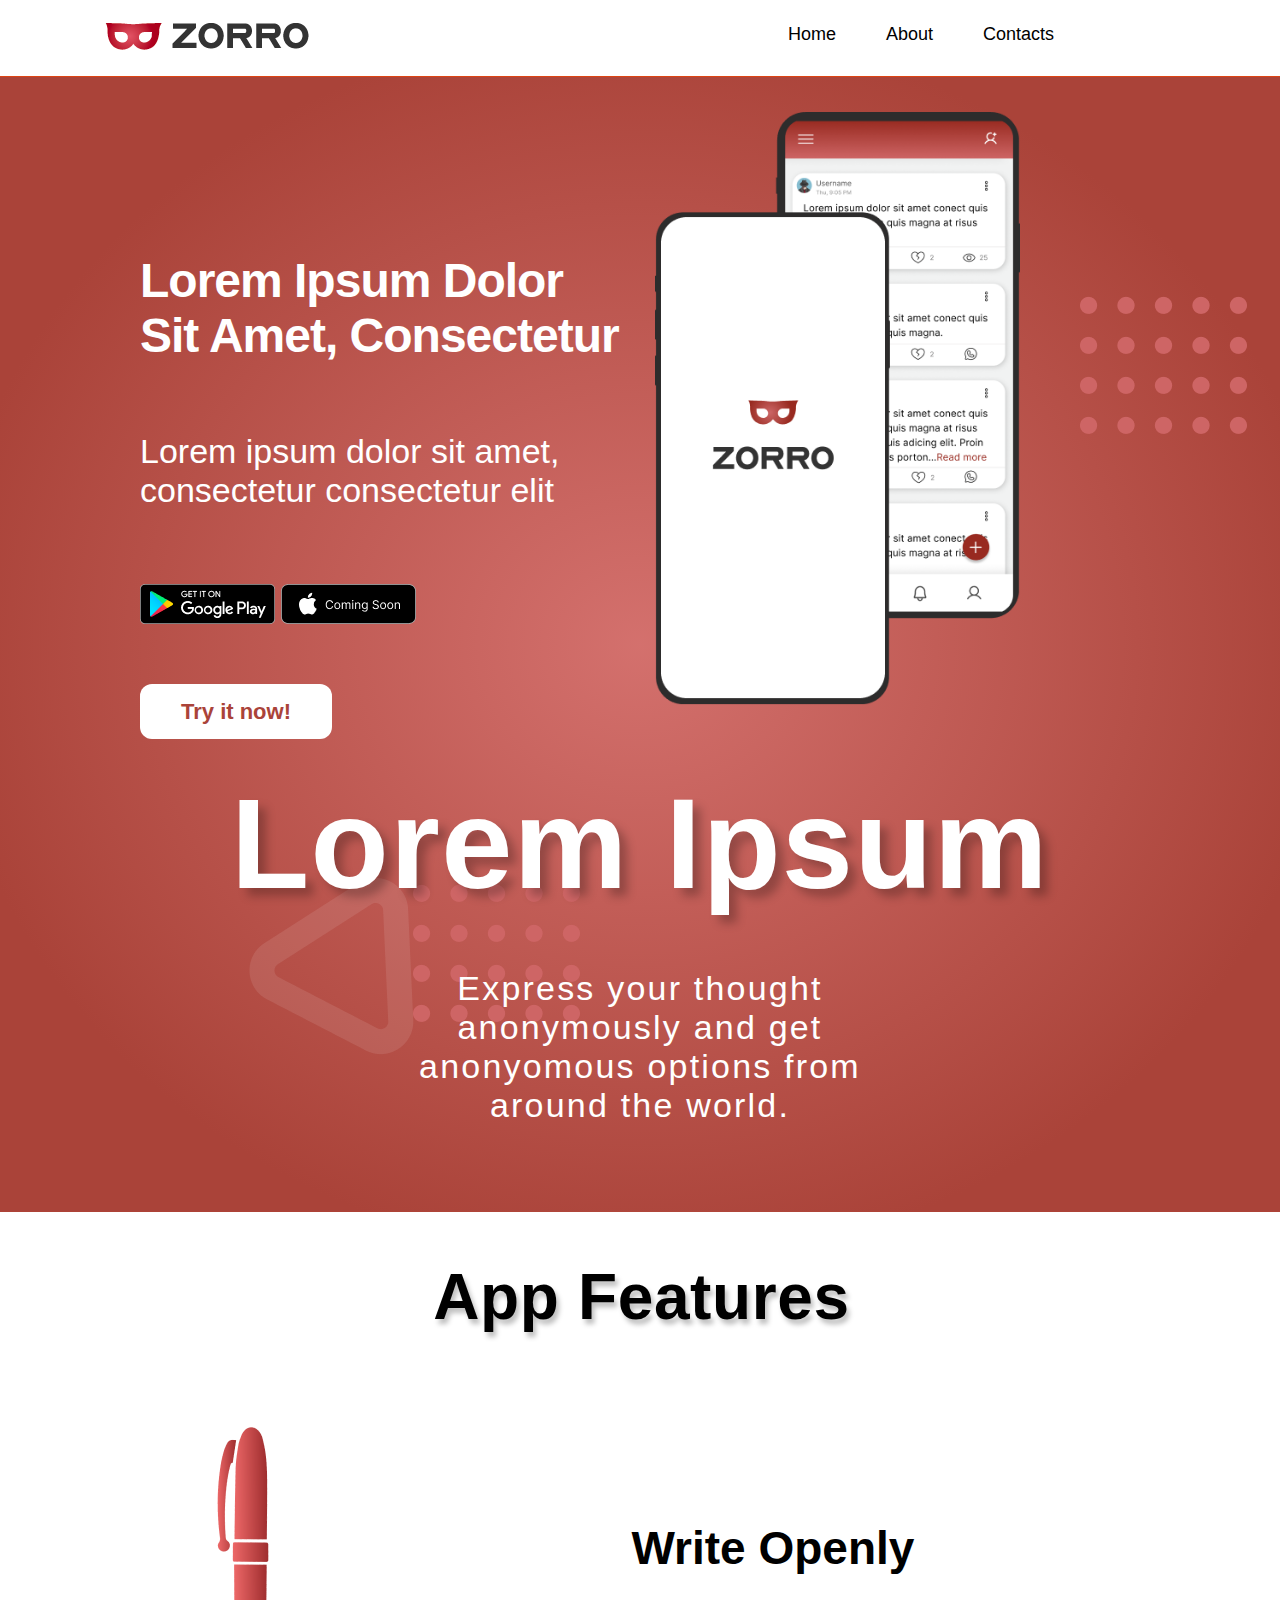
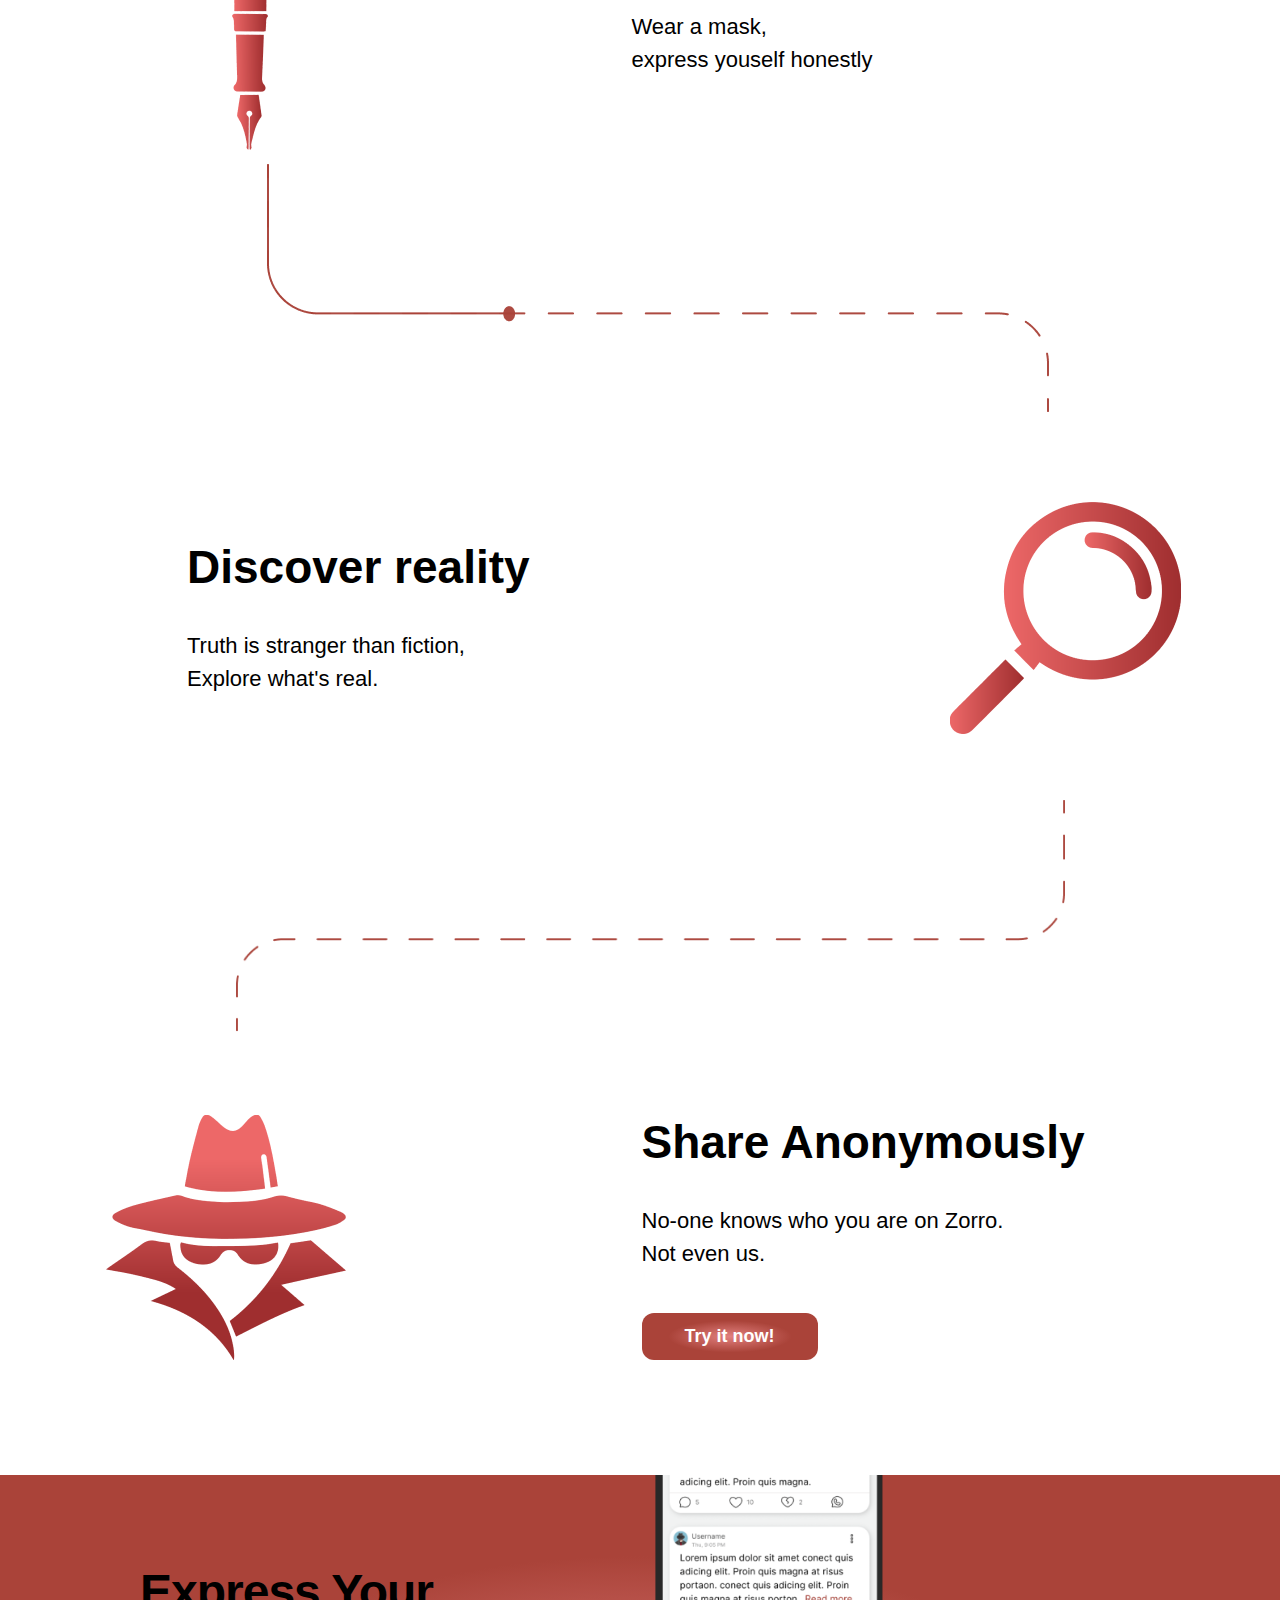
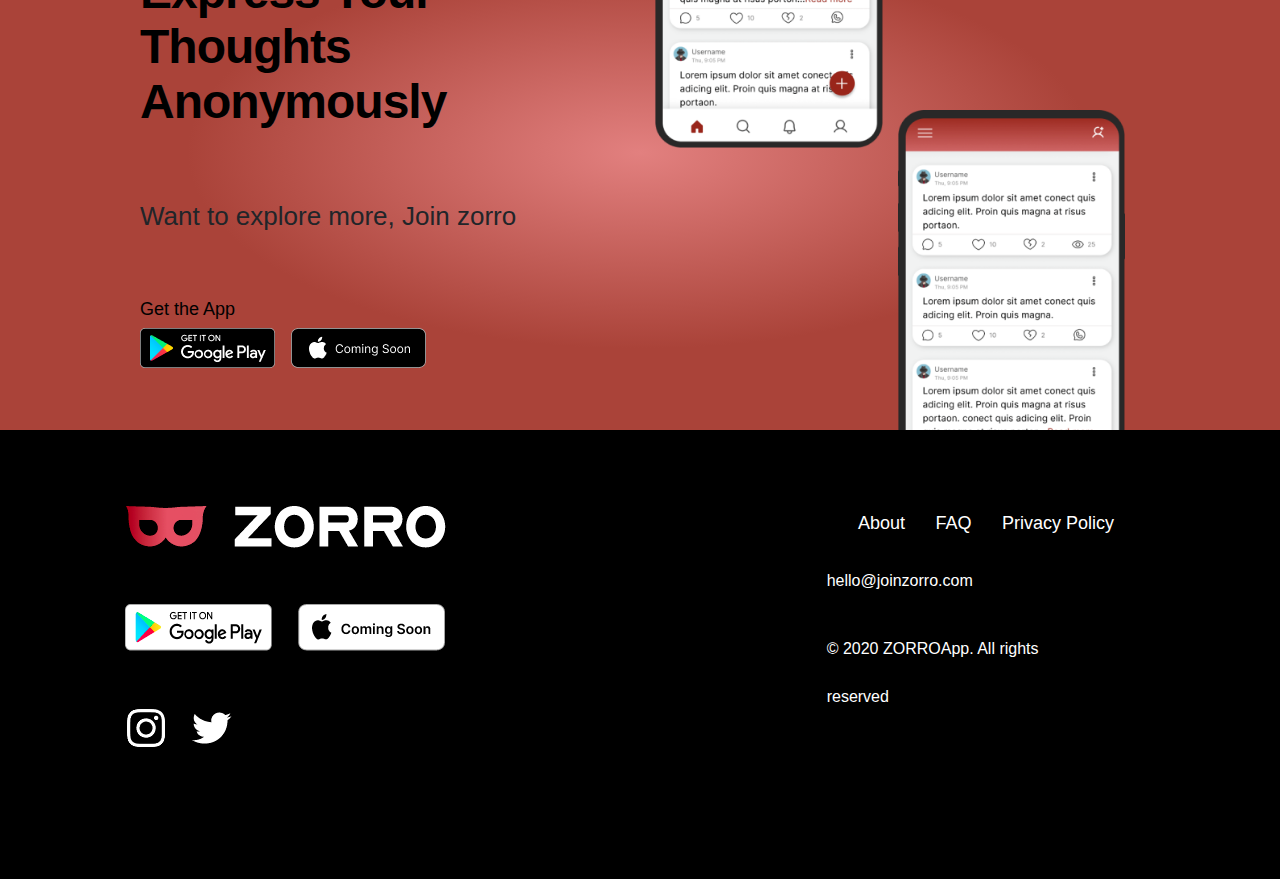
<file: index.html>
<!DOCTYPE html>
<html lang="en">

<head>

    <title>Zorro</title>

    <meta charset="UTF-8">
    <meta http-equiv="X-UA-Compatible" content="IE=Edge">
    <meta name="description" content="">
    <meta name="keywords" content="">
    <meta name="author" content="">
    <meta name="viewport" content="width=device-width, initial-scale=1, maximum-scale=1">

    <link rel="stylesheet" href="css/bootstrap.min.css">
    <!-- MAIN CSS -->
    <link rel="stylesheet" href="css/common-style.css">
</head>

<body>
    <!-- Main Container-->
    <div class="container-fluid container-custom l-page">

        <!-- MENU BAR -->
        <nav class="navbar navbar-expand-lg main-menu" id="headerMenu">
            <div class="logo-menu-container">

                <a class="navbar-brand big-logo" href="index.html"><img src="images/logo.png" alt="zorro logo" /></a>
                <div class="sl-container">
                    <a class="navbar-brand small-logo" href="index.html"><img src="images/social-media/Vector.png" alt="Small logo" /></a>
                </div>

                <button class="navbar-toggler" type="button" data-toggle="collapse" data-target="#navbarNav"
                    aria-controls="navbarNav" aria-expanded="false" aria-label="Toggle navigation">
                    <span class="navbar-toggler-icon"></span>
                </button>
                <div class="collapse navbar-collapse fordesktop" id="navbarNav">
                    <ul class="navbar-nav">
                        <li class="nav-item">
                            <a href="index.html" class="nav-link smoothScroll">Home</a>
                        </li>
                        <li class="nav-item">
                            <a href="about.html" target="_blank" class="nav-link smoothScroll">About</a>
                        </li>
                        <li class="nav-item">
                            <a href="#contact" target="_blank" class="nav-link smoothScroll">Contacts</a>
                        </li>
                    </ul>
                </div>

            </div>
        </nav>


        <!-- banner section -->
        <section class="zorro d-flex flex-column justify-content-center align-items-center banner-section zorro-mobile-view">
            <div class="makingspaces"></div>
            <div class="container inner-container">
                <div class="row">

                    <div class="ml-auto col-lg-6 col-md-12 background-polygon">
                        <h1 class="mb-4 pb-2">Lorem ipsum dolor sit amet, consectetur</h1>
                        <h4 class="mb-4 pb-2">Lorem ipsum dolor sit amet, consectetur consectetur elit</h2>
                            <ul class="social-icon ml-lg-3">
                                <li><a href="#"><img src="images/social-media/google-play-logo.png"
                                            alt="Google Play icon" /></a></li>
                                <li><a href="#"><img src="images/social-media/coming-soon.png" alt="Coming soon" /></a>
                                </li>
                            </ul>
                            <a href="#" class="btn btn-default" role="button">Try it now!</a>
                    </div>
                    <div class="ml-auto col-lg-6 col-md-12 background-dots">
                        <img src="images/banner/overlap-mobiles.png" class="overlap-mob" alt="Mobile" />
                    </div>
                    <div class="ml-auto col-lg-12 col-md-12">
                        <div class="dots-img"></div>
                        <h1 class="main-header">Lorem ipsum</h1>
                        <h4 class="main-header-subtitle">Express your thought anonymously and get anonyomous options
                            from around the world.</h4>
                    </div>

                </div>
            </div>
        </section>

        <!-- features section -->
        <section class="app-features-container">
            <div class="container inner-container">
                <div class="row">
                    <h1 class="col-lg-12 col-md-12">App Features</h1>
                    <div class="ml-auto col-lg-6 col-md-6 feature-img f-img-1">
                        <img src="images/features/feature1.png" class="img-responsive" alt="Feature img" />
                    </div>
                    <div class="ml-auto col-lg-6 col-md-6 feature fr-1">
                        <h4>Write Openly</h4>
                        <p>Wear a mask,<br>express youself honestly
                        </p>
                    </div>
                    <div class="col-lg-12 col-md-12 feature-arrow">
                        <img src="images/features/arrow1.png" alt="arrow img" />
                    </div>
                </div>
                <div class="row">
                    <div class="ml-auto col-lg-6 col-md-6 feature fr-2">
                        <h4>Discover reality</h4>
                        <p>Truth is stranger than fiction,<Br>Explore what's real.
                        </p>
                    </div>
                    <div class="ml-auto col-lg-6 col-md-6 mid-feature-img">
                        <img src="images/features/feature2.png" alt="Feature img" />
                    </div>
                    <div class="col-lg-12 col-md-12 feature-arrow-1">
                        <img src="images/features/arrow2.png" alt="arrow img" />
                    </div>
                </div>
                <div class="row">
                    <div class="ml-auto col-lg-6 col-md-6 feature-img f-img-2">
                        <img src="images/features/feature3.png" alt="Feature img" />
                    </div>
                    <div class="ml-auto col-lg-6 col-md-6 feature fr-3">
                        <h4>Share Anonymously</h4>
                        <p>No-one knows who you are on Zorro.<Br> Not even us. 
                        </p>
                        <a href="#" class="btn btn-default" role="button">Try it now!</a>
                </button>
                    </div>
                </div>
            </div>
        </section>

        <!-- Express your thoughts -->
        <section class="express-thoughts-container">
            <div class="container inner-container">
                <div class="row">
                    <div class="ml-auto col-lg-6 exp-th-con">
                        <h1 class="mb-4 pb-2">Express your thoughts Anonymously</h1>
                        <h5>Want to explore more, Join zorro</h5>
                        <p>Get the App</p>
                        <ul class="social-icon ml-lg-3">
                            <li><a href="#"><img src="images/social-media/google-play-logo.png"
                                        alt="Google Play icon" /></a></li>
                            <li><a href="#"><img src="images/social-media/coming-soon.png" alt="Coming soon" /></a>
                            </li>
                        </ul>
                    </div>
                    <div class="ml-auto col-lg-3 mob-1">
                        <img src="images/footer/footer-mob-1.png" alt="Mobile" />
                    </div>
                    <div class="ml-auto col-lg-3 mob-2">
                        <img src="images/footer/footer-mob-2.png" alt="Mobile" />
                    </div>
                </div>
            </div>
        </section>

        <!-- Footer -->
        <section class="footer-container home-footer">
            <div class="container inner-container">
                <div class="row">
                    <div class="ml-auto col-lg-8 footer-social">
                        <div class="social-row">
                            <img src="images/social-media/eyes-white.png" alt="Vector Play" />
                            <img src="images/social-media/zorro-white.png" alt="Logo"/>
                        </div>
                        <div class="social-row">
                            <a href="#"><img src="images/social-media/google-pay-white.png" alt="Google Play icon" /></a>
                            <a href="#"><img src="images/social-media/coming-soone-white.png" alt="Coming soon" /></a>
                        </div>
                        <div class="social-row">
                            <img src="images/social-media/instagram-white.png" alt="Instagram" />
                            <img src="images/social-media/twitter-white.png" alt="Twitter"/>
                        </div>
                    </div>
                    <div class="ml-auto col-lg-4 footer-menu">
                        <ul class="navbar-nav">
                            <li class="nav-item">
                                <a href="about.html" target="_blank" class="nav-link smoothScroll">About</a>
                            </li>
                            <li class="nav-item">
                                <a href="faq.html" target="_blank" class="nav-link smoothScroll">FAQ</a>
                            </li>
                            <li class="nav-item">
                                <a href="privacy-policy.html" target="_blank" class="nav-link smoothScroll">Privacy Policy</a>
                            </li>
                        </ul>
                        <ul class="fs-1">
                            <li>hello@joinzorro.com</li>
                            <li><span>&copy;</span> 2020 ZORROApp. All rights reserved</li>
                        </ul>
                    </div>                    
                </div>
            </div>
        </section>
    </div>
    <!-- SCRIPTS -->
    <script src="js/jquery.min.js"></script>
    <script src="js/bootstrap.min.js"></script>
    <script src="js/custom.js"></script>
    <script>
        window.onscroll = function () { myFunction() };

        var header = document.getElementById("headerMenu");
        var sticky = header.offsetTop;

        function myFunction() {
            if (window.pageYOffset > sticky) {
                header.classList.add("fixed-top");
            } else {
                header.classList.remove("fixed-top");
            }
        }
    </script>
</body>

</html>
</file>
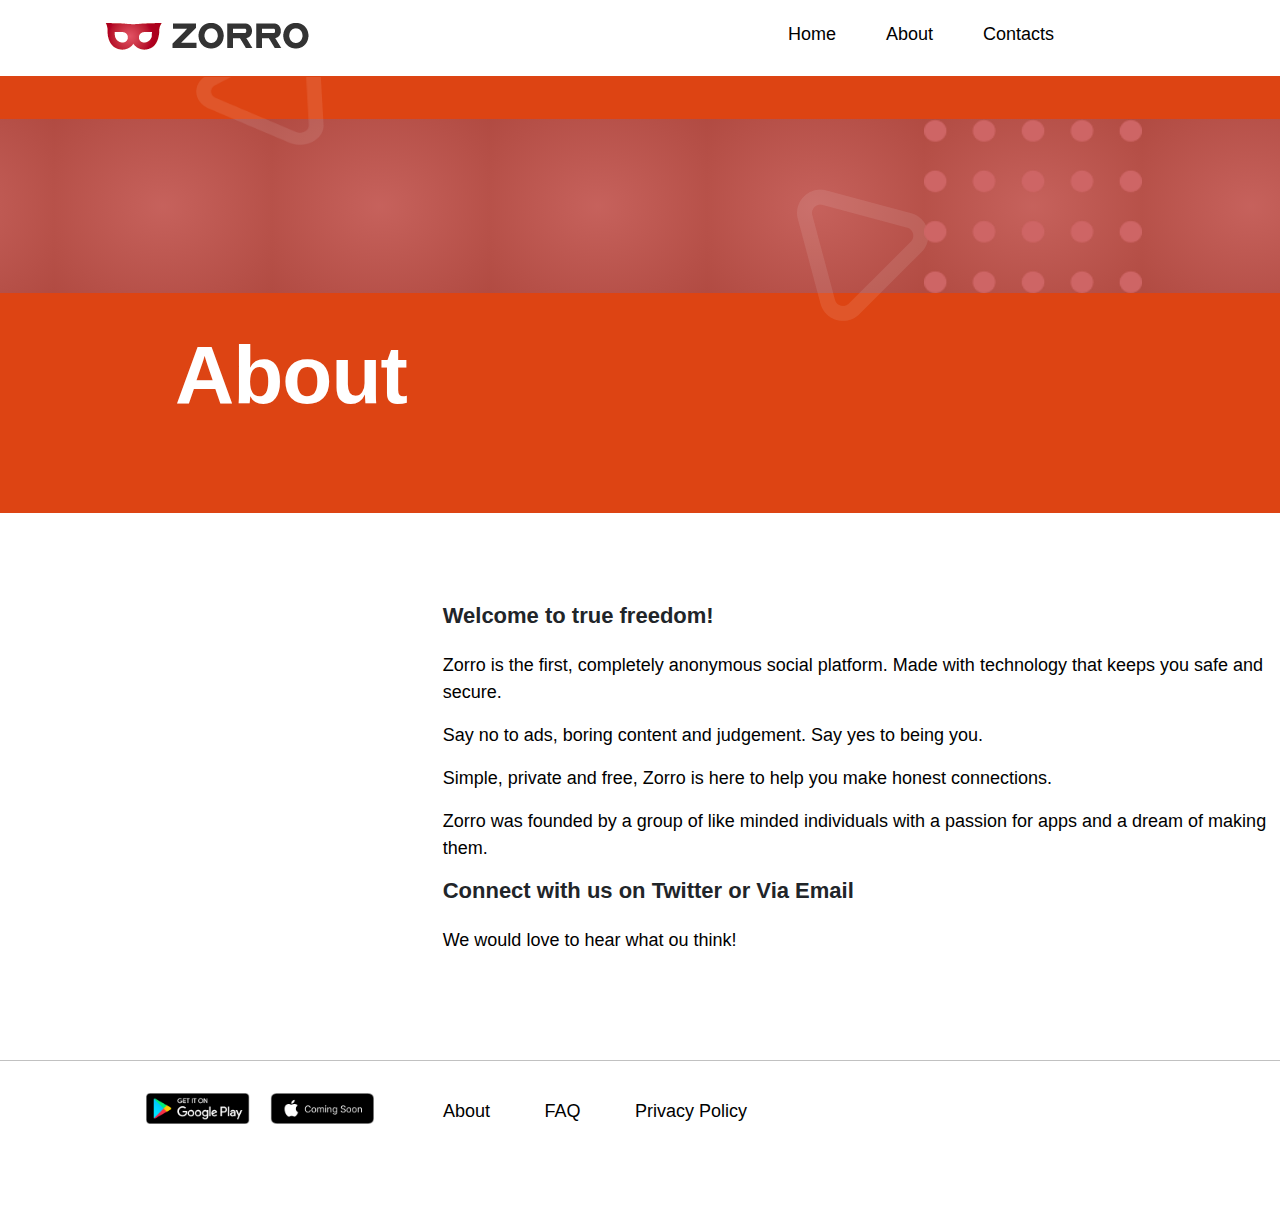
<file: about.html>
<!DOCTYPE html>
<html lang="en">

<head>

    <title>About</title>

    <meta charset="UTF-8">
    <meta http-equiv="X-UA-Compatible" content="IE=Edge">
    <meta name="description" content="">
    <meta name="keywords" content="">
    <meta name="author" content="">
    <meta name="viewport" content="width=device-width, initial-scale=1, maximum-scale=1">

    <link rel="stylesheet" href="css/bootstrap.min.css">
    <!-- MAIN CSS -->
    <link rel="stylesheet" href="css/common-style.css">
</head>

<body>
    <!-- Main Container-->
    <div class="container-fluid container-custom about">

        <!-- MENU BAR -->
        <nav class="navbar navbar-expand-lg main-menu" id="headerMenu">
            <div class="logo-menu-container">

                <a class="navbar-brand big-logo" href="index.html"><img src="images/logo.png" alt="zorro logo" /></a>
                <div class="sl-container">
                    <a class="navbar-brand small-logo" href="index.html"><img src="images/social-media/Vector.png"
                            alt="Small logo" /></a>
                </div>

                <button class="navbar-toggler" type="button" data-toggle="collapse" data-target="#navbarNav"
                    aria-controls="navbarNav" aria-expanded="false" aria-label="Toggle navigation">
                    <span class="navbar-toggler-icon"></span>
                </button>
                <div class="collapse navbar-collapse fordesktop" id="navbarNav">
                    <ul class="navbar-nav">
                        <li class="nav-item">
                            <a href="index.html" class="nav-link smoothScroll">Home</a>
                        </li>
                        <li class="nav-item">
                            <a href="about.html" target="_blank" class="nav-link smoothScroll">About</a>
                        </li>
                        <li class="nav-item">
                            <a href="#contact" target="_blank" class="nav-link smoothScroll">Contacts</a>
                        </li>
                    </ul>
                </div>

            </div>
        </nav>


        <!-- header -->
        <section class="zorro d-flex flex-column justify-content-center align-items-center about-header">
            <div class="makingspaces"></div>
            <div class="container inner-container">
                <div class="row">
                    <div class="background-dots">
                    </div>
                    <div class="ml-auto col-lg-8 col-md-12 col-12 a-head">
                        <h1 class="main-header">About</h1>
                    </div>

                </div>
            </div>
        </section>

        <!-- about section -->
        <section class="about-container">
            <div class="container inner-container">
                <div class="row">
                    <div class="ml-auto col-lg-8 col-md-12 col-12 ac">
                        <h5 class="about-sub-head">Welcome to true freedom!</h5>
                        <p>Zorro is the first, completely anonymous social platform. Made with technology that keeps you
                            safe and secure.</p>
                        <p>Say no to ads, boring content and judgement. Say yes to being you.</p>
                        <p>Simple, private and free, Zorro is here to help you make honest connections.</p>
                        <p>Zorro was founded by a group of like minded individuals with a passion for apps and a dream
                            of making them.</p>
                        <h5 class="about-sub-head">Connect with us on Twitter or Via Email</h5>
                        <p>We would love to hear what ou think!</p>
                    </div>
                </div>
            </div>
        </section>

        <!-- Footer -->
        <section class="footer-container">
            <div class="container inner-container">
                <div class="row">
                    <div class="ml-auto col-lg-3 col-md-12 col-12 footer-social">
                        <div class="social-row">
                            <a href="#"><img src="images/social-media/google-play-logo.png"
                                    alt="Google Play icon" /></a>
                        </div>
                        <div class="social-row">
                            <a href="#"><img src="images/social-media/coming-soon.png" alt="Coming soon" /></a>
                        </div>
                    </div>
                    <div class="ml-auto col-lg-8 col-md-12 col-12 footer-menu">
                        <ul class="navbar-nav">
                            <li class="nav-item">
                                <a href="about.html" class="nav-link smoothScroll">About</a>
                            </li>
                            <li class="nav-item">
                                <a href="faq.html" target="_blank" class="nav-link smoothScroll">FAQ</a>
                            </li>
                            <li class="nav-item">
                                <a href="privacy-policy.html" target="_blank" class="nav-link smoothScroll">Privacy
                                    Policy</a>
                            </li>
                        </ul>
                    </div>

                </div>
            </div>
        </section>
    </div>
    <!-- SCRIPTS -->
    <script src="js/jquery.min.js"></script>
    <script src="js/bootstrap.min.js"></script>
    <script src="js/custom.js"></script>
    <!-- <script>
        window.onscroll = function () { myFunction() };

        var header = document.getElementById("headerMenu");
        var sticky = header.offsetTop;

        function myFunction() {
            if (window.pageYOffset > sticky) {
                header.classList.add("fixed-top");
            } else {
                header.classList.remove("fixed-top");
            }
        }
    </script> -->
</body>

</html>
</file>
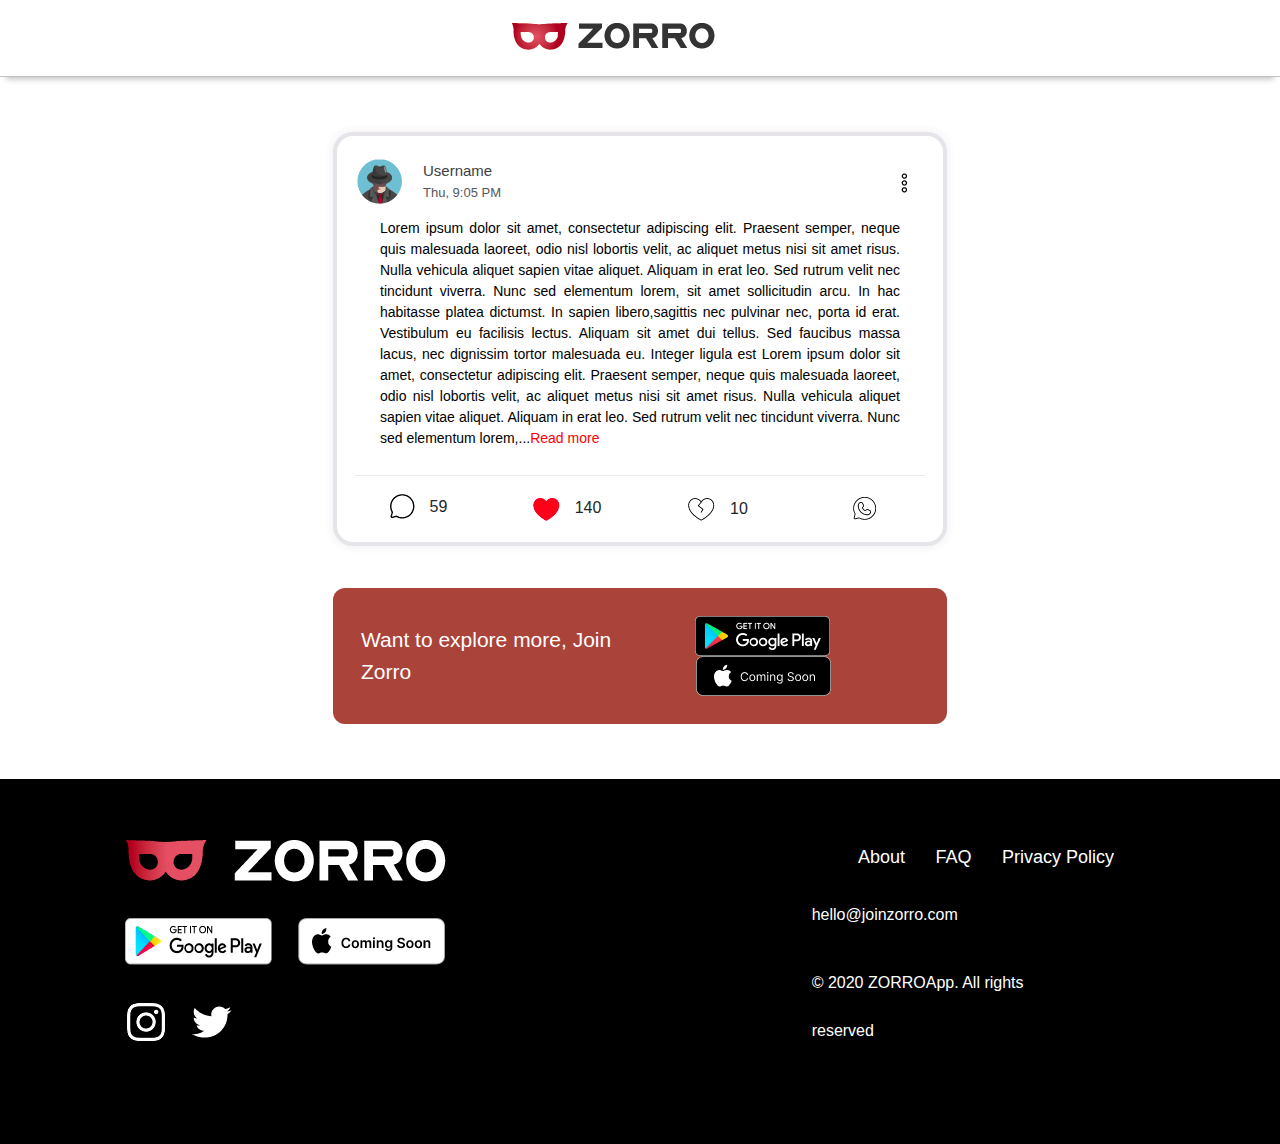
<file: card.html>
<!DOCTYPE html>
<html lang="en">

<head>

    <title>Post</title>
    <meta charset="UTF-8">
    <meta http-equiv="X-UA-Compatible" content="IE=Edge">
    <meta name="description" content="">
    <meta name="keywords" content="">
    <meta name="author" content="">
    <meta name="viewport" content="width=device-width, initial-scale=1, maximum-scale=1">

    <link rel="stylesheet" href="css/bootstrap.min.css">
    <!-- MAIN CSS -->
    <link rel="stylesheet" href="css/common-style.css">
</head>

<body>

    <!-- Main Container -->
    <div class="container container-custom card-view l-page">
        <!-- card nav section -->
        <nav class="navbar navbar-expand-lg card-big-logo">
            <a class="navbar-brand" href="index.html"><img src="images/logo.png" alt="zorro logo" /></a>
        </nav>



        <section class="cards-section">
            <div class="container inner-container">
                <div class="row">
                    <div class="col-lg-12">
                        <div class="card card-margin">
                            <div class="pt-0">
                                <div class="widget-49">
                                    <div class="widget-49-title-wrapper">
                                        <div class="widget-49-date-primary">
                                            <span class="widget-49-date-day"><img src="images/cards/card-profile.png"
                                                    alt="Profile Pic" /></span>
                                        </div>
                                        <div class="widget-49-meeting-info">
                                            <span class="widget-49-pro-title">Username</span>
                                            <span class="widget-49-meeting-time">Thu, 9:05 PM</span>
                                        </div>
                                        <div class="card-menu"><a href="#"><img src="images/cards/threedots.png"
                                                    alt="menu" /></a></div>
                                    </div>
                                    <div class="body-content">
                                        <p>Lorem ipsum dolor sit amet, consectetur adipiscing elit. Praesent semper,
                                            neque quis malesuada laoreet, odio nisl lobortis velit, ac aliquet metus
                                            nisi sit amet risus. Nulla vehicula aliquet sapien vitae aliquet. Aliquam in
                                            erat leo. Sed rutrum velit nec tincidunt viverra. Nunc sed elementum lorem,
                                            sit amet sollicitudin arcu. In hac habitasse platea dictumst. In sapien
                                            libero,sagittis nec pulvinar nec, porta id erat. Vestibulum eu facilisis
                                            lectus. Aliquam sit amet dui tellus. Sed faucibus massa lacus, nec dignissim
                                            tortor malesuada eu. Integer ligula est Lorem ipsum dolor sit amet,
                                            consectetur adipiscing elit. Praesent semper, neque quis malesuada laoreet,
                                            odio nisl lobortis velit, ac aliquet metus nisi sit amet risus. Nulla
                                            vehicula aliquet sapien vitae aliquet. Aliquam in erat leo. Sed rutrum velit
                                            nec tincidunt viverra. Nunc sed elementum lorem,...<a href="#"><span style="color: red;">Read
                                                    more</a></span></p>
                                    </div>
                                    <div class="widget-49-meeting-action chat-status">
                                        <div class="row">
                                            <div class="ml-auto col-lg-3 c1">
                                                <img src="images/cards/chat-i1.png" alt="Chat i" /><span>59</span>
                                            </div>
                                            <div class="ml-auto col-lg-3 c1">
                                                <img src="images/cards/chat-i2.png" alt="Chat i" /><span>140</span>
                                            </div>
                                            <div class="ml-auto col-lg-3 c1">
                                                <img src="images/cards/chat-i3.png" alt="Chat i" /><span>10</span>
                                            </div>
                                            <div class="ml-auto col-lg-3 c1">
                                                <img src="images/cards/chat-i4.png" alt="Chat i" />
                                            </div>
                                        </div>
                                    </div>
                                </div>
                            </div>
                        </div>
                        <div class="card-social">
                            <div class="row">
                                <div class="ml-auto col-lg-6 c1">Want to explore more, Join Zorro</div>
                                <!-- <div class="ml-auto col-lg-3 c2"><a href="#"><img
                                            src="images/social-media/google-play-logo.png" alt="Google play" /></a><a
                                        href="#"><img src="images/social-media/coming-soon.png" alt="Coming soon" /></a>
                                </div> -->
                                <div class="ml-auto col-lg-6 c2">
                                    <ul class="fs-1">
                                        <li class="nav-item"><a href="#"><img
                                            src="images/social-media/google-play-logo.png" alt="Google play" /></a></li>
                                            <li class="nav-item"><a
                                            href="#"><img src="images/social-media/coming-soon.png" alt="Coming soon" /></a></li>
                                    </ul>
                                </div>
                            </div>
                        </div>
                    </div>
                </div>
                <!-- <div class="row">
                    <div class="col-lg-10 card-social-link">

                    </div>
                </div> -->
            </div>
        </section>
        <!-- Footer -->
        <section class="footer-container home-footer">
            <div class="container inner-container">
                <div class="row">
                    <div class="ml-auto col-lg-8 footer-social">
                        <div class="social-row">
                            <img src="images/social-media/eyes-white.png" alt="Vector Play" />
                            <img src="images/social-media/zorro-white.png" alt="Logo"/>
                        </div>
                        <div class="social-row">
                            <a href="#"><img src="images/social-media/google-pay-white.png" alt="Google Play icon" /></a>
                            <a href="#"><img src="images/social-media/coming-soone-white.png" alt="Coming soon" /></a>
                        </div>
                        <div class="social-row">
                            <img src="images/social-media/instagram-white.png" alt="Instagram" />
                            <img src="images/social-media/twitter-white.png" alt="Twitter"/>
                        </div>
                    </div>
                    <div class="ml-auto col-lg-4 footer-menu">
                        <ul class="navbar-nav">
                            <li class="nav-item">
                                <a href="about.html" target="_blank" class="nav-link smoothScroll">About</a>
                            </li>
                            <li class="nav-item">
                                <a href="faq.html" target="_blank" class="nav-link smoothScroll">FAQ</a>
                            </li>
                            <li class="nav-item">
                                <a href="privacy-policy.html" target="_blank" class="nav-link smoothScroll">Privacy Policy</a>
                            </li>
                        </ul>
                        <ul class="fs-1">
                            <li>hello@joinzorro.com</li>
                            <li><span>&copy;</span> 2020 ZORROApp. All rights reserved</li>
                        </ul>
                    </div>                    
                </div>
            </div>
        </section>
    </div>
    <!-- SCRIPTS -->
    <script src="js/jquery.min.js"></script>
    <script src="js/bootstrap.min.js"></script>
    <script src="js/custom.js"></script>
    <script>
        window.onscroll = function () { myFunction() };

        var header = document.getElementById("headerMenu");
        var sticky = header.offsetTop;

        function myFunction() {
            if (window.pageYOffset > sticky) {
                header.classList.add("fixed-top");
            } else {
                header.classList.remove("fixed-top");
            }
        }
    </script>
</body>

</html>
</file>
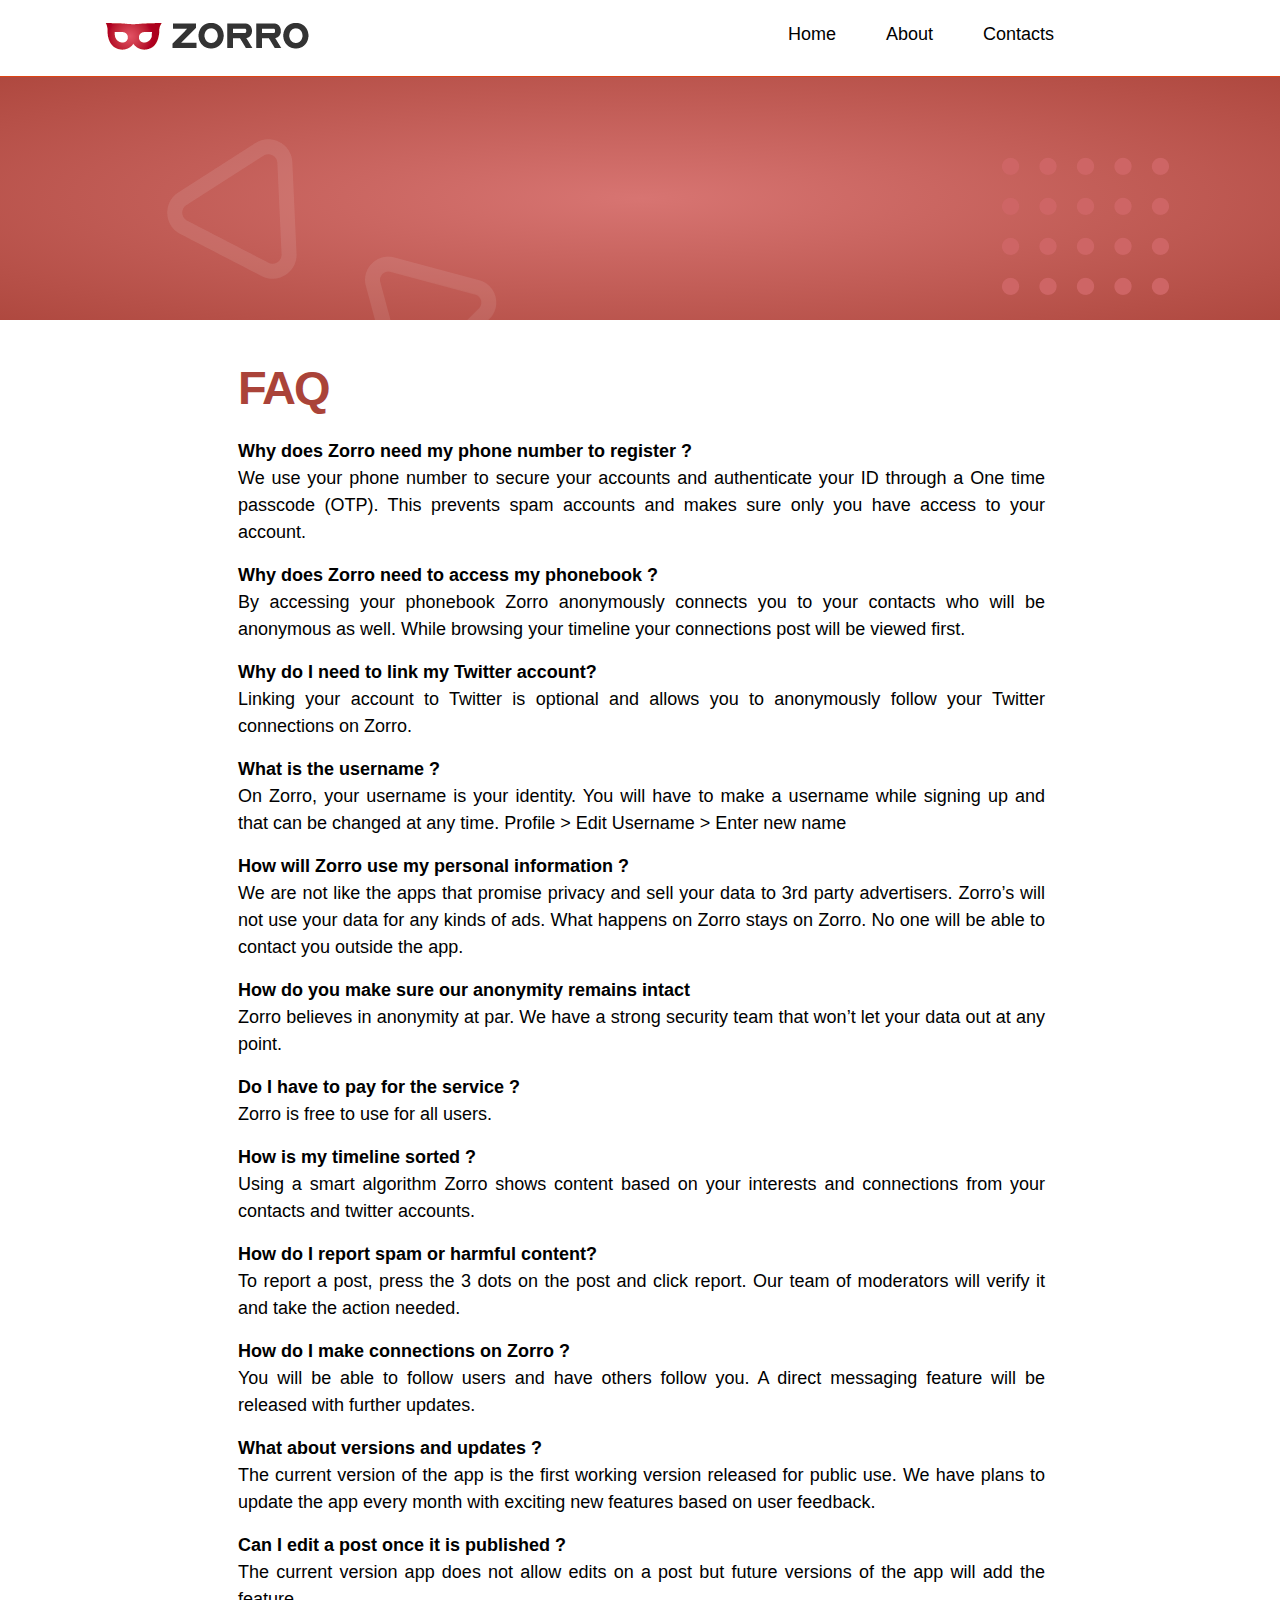
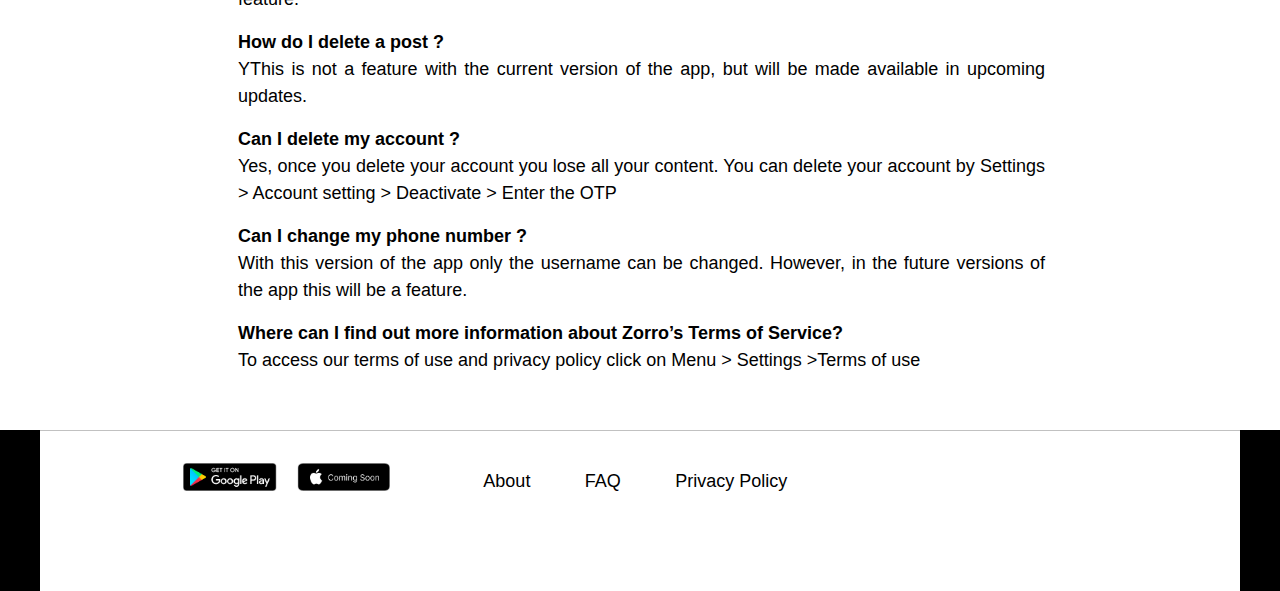
<file: faq.html>
<!DOCTYPE html>
<html lang="en">

<head>

    <title>FAQ</title>

    <meta charset="UTF-8">
    <meta http-equiv="X-UA-Compatible" content="IE=Edge">
    <meta name="description" content="">
    <meta name="keywords" content="">
    <meta name="author" content="">
    <meta name="viewport" content="width=device-width, initial-scale=1, maximum-scale=1">

    <link rel="stylesheet" href="css/bootstrap.min.css">
    <!-- MAIN CSS -->
    <link rel="stylesheet" href="css/common-style.css">
</head>

<body>
    <!-- Main Container-->
    <div class="container-fluid container-custom faq">

        <!-- MENU BAR -->
        <nav class="navbar navbar-expand-lg main-menu" id="headerMenu">
            <div class="logo-menu-container">

                <a class="navbar-brand big-logo" href="index.html"><img src="images/logo.png" alt="zorro logo" /></a>
                <div class="sl-container">
                    <a class="navbar-brand small-logo" href="index.html"><img src="images/social-media/Vector.png"
                            alt="Small logo" /></a>
                </div>

                <button class="navbar-toggler" type="button" data-toggle="collapse" data-target="#navbarNav"
                    aria-controls="navbarNav" aria-expanded="false" aria-label="Toggle navigation">
                    <span class="navbar-toggler-icon"></span>
                </button>
                <div class="collapse navbar-collapse fordesktop" id="navbarNav">
                    <ul class="navbar-nav">
                        <li class="nav-item">
                            <a href="index.html" class="nav-link smoothScroll">Home</a>
                        </li>
                        <li class="nav-item">
                            <a href="about.html" target="_blank" class="nav-link smoothScroll">About</a>
                        </li>
                        <li class="nav-item">
                            <a href="#contact" target="_blank" class="nav-link smoothScroll">Contacts</a>
                        </li>
                    </ul>
                </div>

            </div>
        </nav>


        <!-- header -->
        <section class="zorro d-flex flex-column justify-content-center align-items-center privacy-header">
            <div class="makingspaces"></div>
            <div class="container inner-container">
                <div class="row">
                    <div class="background-dots">
                    </div>
                </div>
            </div>
        </section>

        <!-- privacy section -->
        <section class="privacy-container">
            <div class="container-pp">
                <div class="container">
                    <h2 class="privacy-sub-head">FAQ</h2>
                    <p><strong>Why does Zorro need my phone number to register ?
                        </strong> <br> We use your phone number to secure your accounts and authenticate your ID through
                        a One time passcode (OTP). This prevents spam accounts and makes sure only you have access to
                        your account. </p>
                    <p><strong>Why does Zorro need to access my phonebook ? </strong><br> By accessing your phonebook
                        Zorro anonymously connects you to your contacts who will be anonymous as well. While browsing
                        your timeline your connections post will be viewed first.</p>

                    <p><strong>Why do I need to link my Twitter account? </strong><br>Linking your account to Twitter is
                        optional and allows you to anonymously follow your Twitter connections on Zorro.
                    </p>

                    <p><strong>What is the username ? <br></strong>On Zorro, your username is your identity. You will
                        have to make a username while signing up and that can be changed at any time.
                        Profile > Edit Username > Enter new name
                    </p>
                    <p><strong>How will Zorro use my personal information ?
                        </strong><br> We are not like the apps that promise privacy and sell your data to 3rd party
                        advertisers.
                        Zorro’s will not use your data for any kinds of ads. What happens on Zorro stays on Zorro.
                        No one will be able to contact you outside the app.

                    </p>
                    <p><strong>How do you make sure our anonymity remains intact
                    </strong><br> Zorro believes in anonymity at par. We have a strong security team that won’t let your data out at any point.</p>
                    <p><strong>Do I have to pay for the service ?</strong><br>Zorro is free to use for all users.</p>
                    <p><strong>How is my timeline sorted ?</strong><br> Using a smart algorithm Zorro shows content based on your interests and connections from your contacts and twitter accounts. 
                    </p>
                    <p><strong>How do I report spam or harmful content?</strong><br> To report a post, press the 3 dots on the post and click report. Our team of moderators will verify it and take the action needed.
                    </p>
                    <p><strong>How do I make connections on Zorro ? </strong><br>You will be able to follow users and have others follow you. A direct messaging feature will be released with further updates. </p>
                    <p><strong>What about versions and updates ? </strong><br>The current version of the app is the first working version released for public use. We have plans to update the app every month with exciting new features based on user feedback. </p>
                    <p><strong>Can I edit a post once it is published ?</strong><br>The current version app does not allow edits on a post but future versions of the app will add the feature.</p>
                    <p><strong>How do I delete a post ? </strong><br>YThis is not a feature with the current version of the app, but will be made available in upcoming updates. </p>
                    <p><strong>Can I delete my account ?</strong><br>Yes, once you delete your account you lose all your content. You can delete your account by 
                        Settings > Account setting > Deactivate > Enter the OTP</p>
                    <p><strong>Can I change my phone number ? 
                    </strong><br>With this version of the app only the username can be changed. However, in the future versions of the app this will be a feature.</p>
                    <p><strong>Where can I find out more information about Zorro’s Terms of Service?

                        </strong><br>To access our terms of use and privacy policy click on Menu > Settings >Terms of use
                    </p>
                </div>
            </div>
        </section>

         <!-- Footer -->
         <section class="footer-container">
            <div class="container inner-container">
                <div class="row">
                    <div class="ml-auto col-lg-3 footer-social">
                        <div class="social-row">
                            <a href="#"><img src="images/social-media/google-play-logo.png"
                                    alt="Google Play icon" /></a>
                        </div>
                        <div class="social-row">
                            <a href="#"><img src="images/social-media/coming-soon.png" alt="Coming soon" /></a>
                        </div>
                    </div>
                    <div class="ml-auto col-lg-8 footer-menu">
                        <ul class="navbar-nav">
                            <li class="nav-item">
                                <a href="about.html" class="nav-link smoothScroll">About</a>
                            </li>
                            <li class="nav-item">
                                <a href="faq.html" target="_blank" class="nav-link smoothScroll">FAQ</a>
                            </li>
                            <li class="nav-item">
                                <a href="privacy-policy.html" target="_blank" class="nav-link smoothScroll">Privacy
                                    Policy</a>
                            </li>
                        </ul>
                    </div>

                </div>
            </div>
        </section>
    </div>
    <!-- SCRIPTS -->
    <script src="js/jquery.min.js"></script>
    <script src="js/bootstrap.min.js"></script>
    <script src="js/custom.js"></script>
    <!-- <script>
        window.onscroll = function () { myFunction() };

        var header = document.getElementById("headerMenu");
        var sticky = header.offsetTop;

        function myFunction() {
            if (window.pageYOffset > sticky) {
                header.classList.add("fixed-top");
            } else {
                header.classList.remove("fixed-top");
            }
        }
    </script> -->
</body>

</html>
</file>
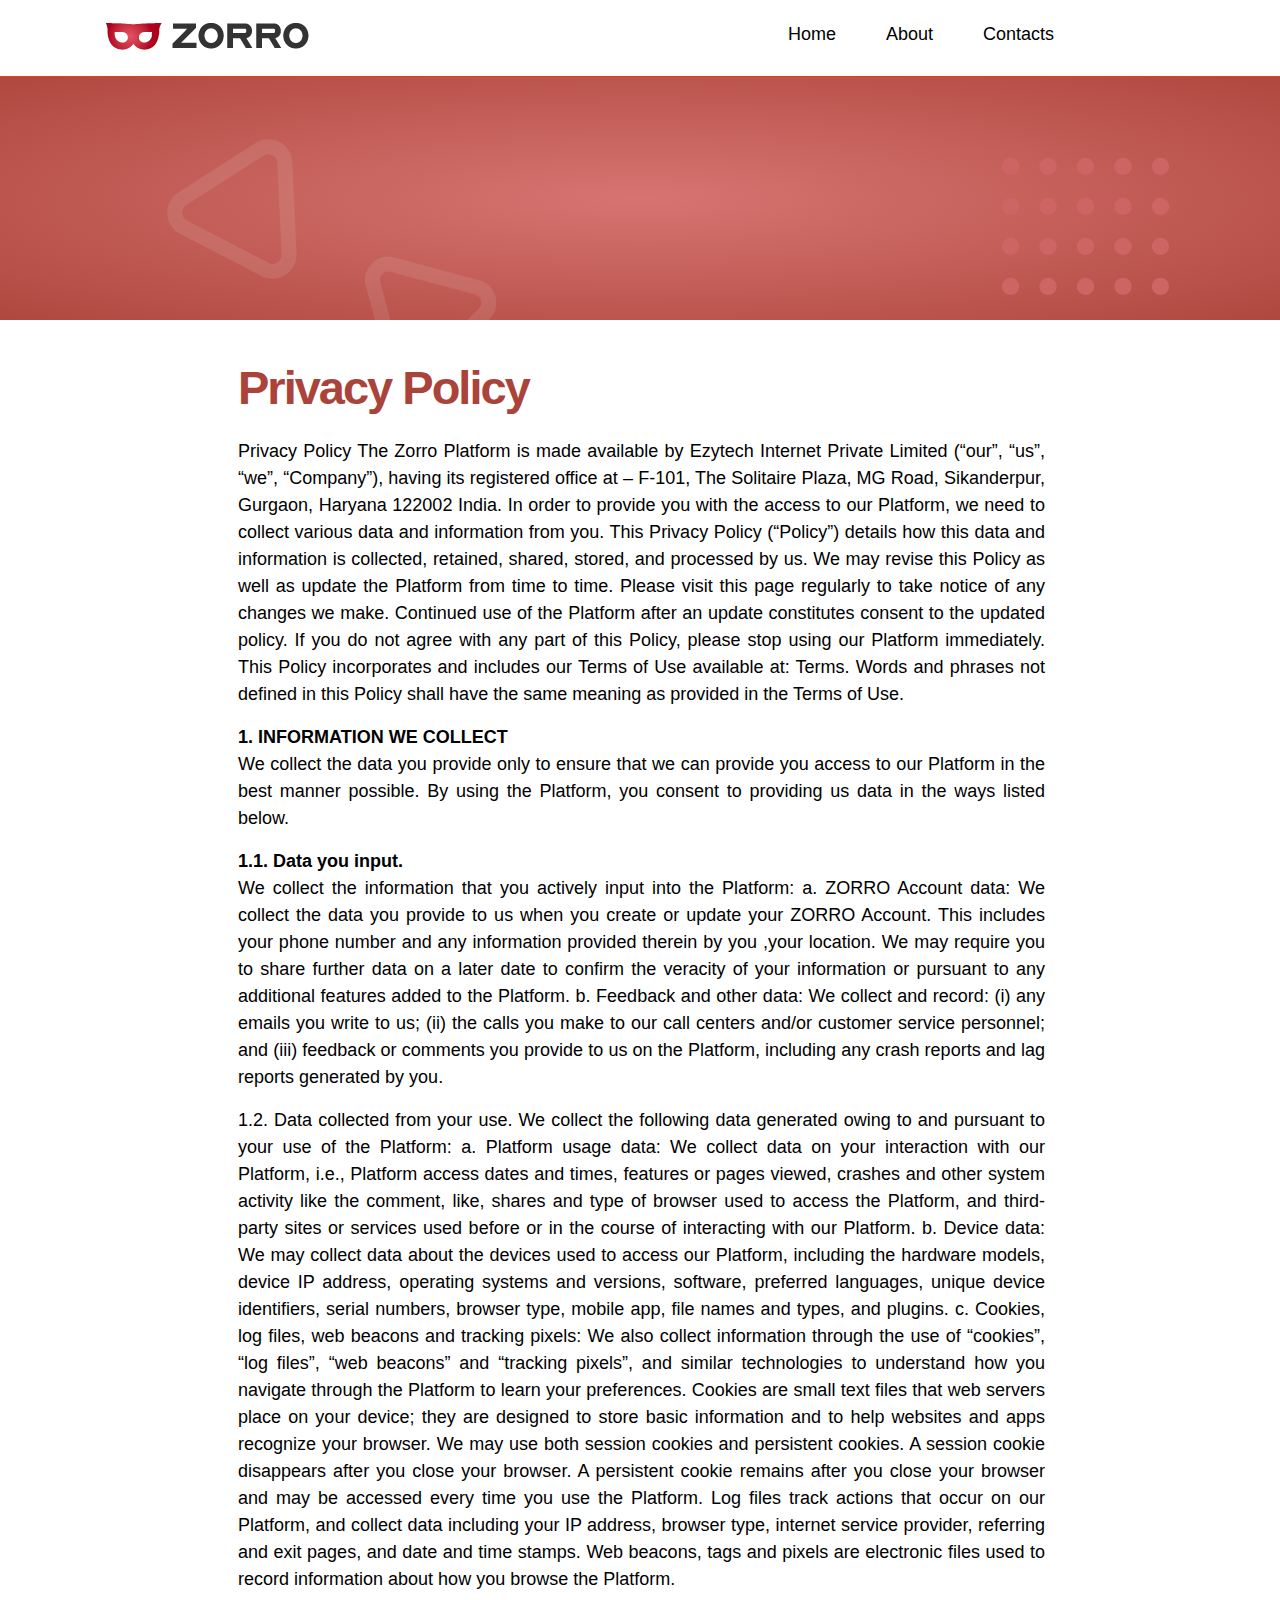
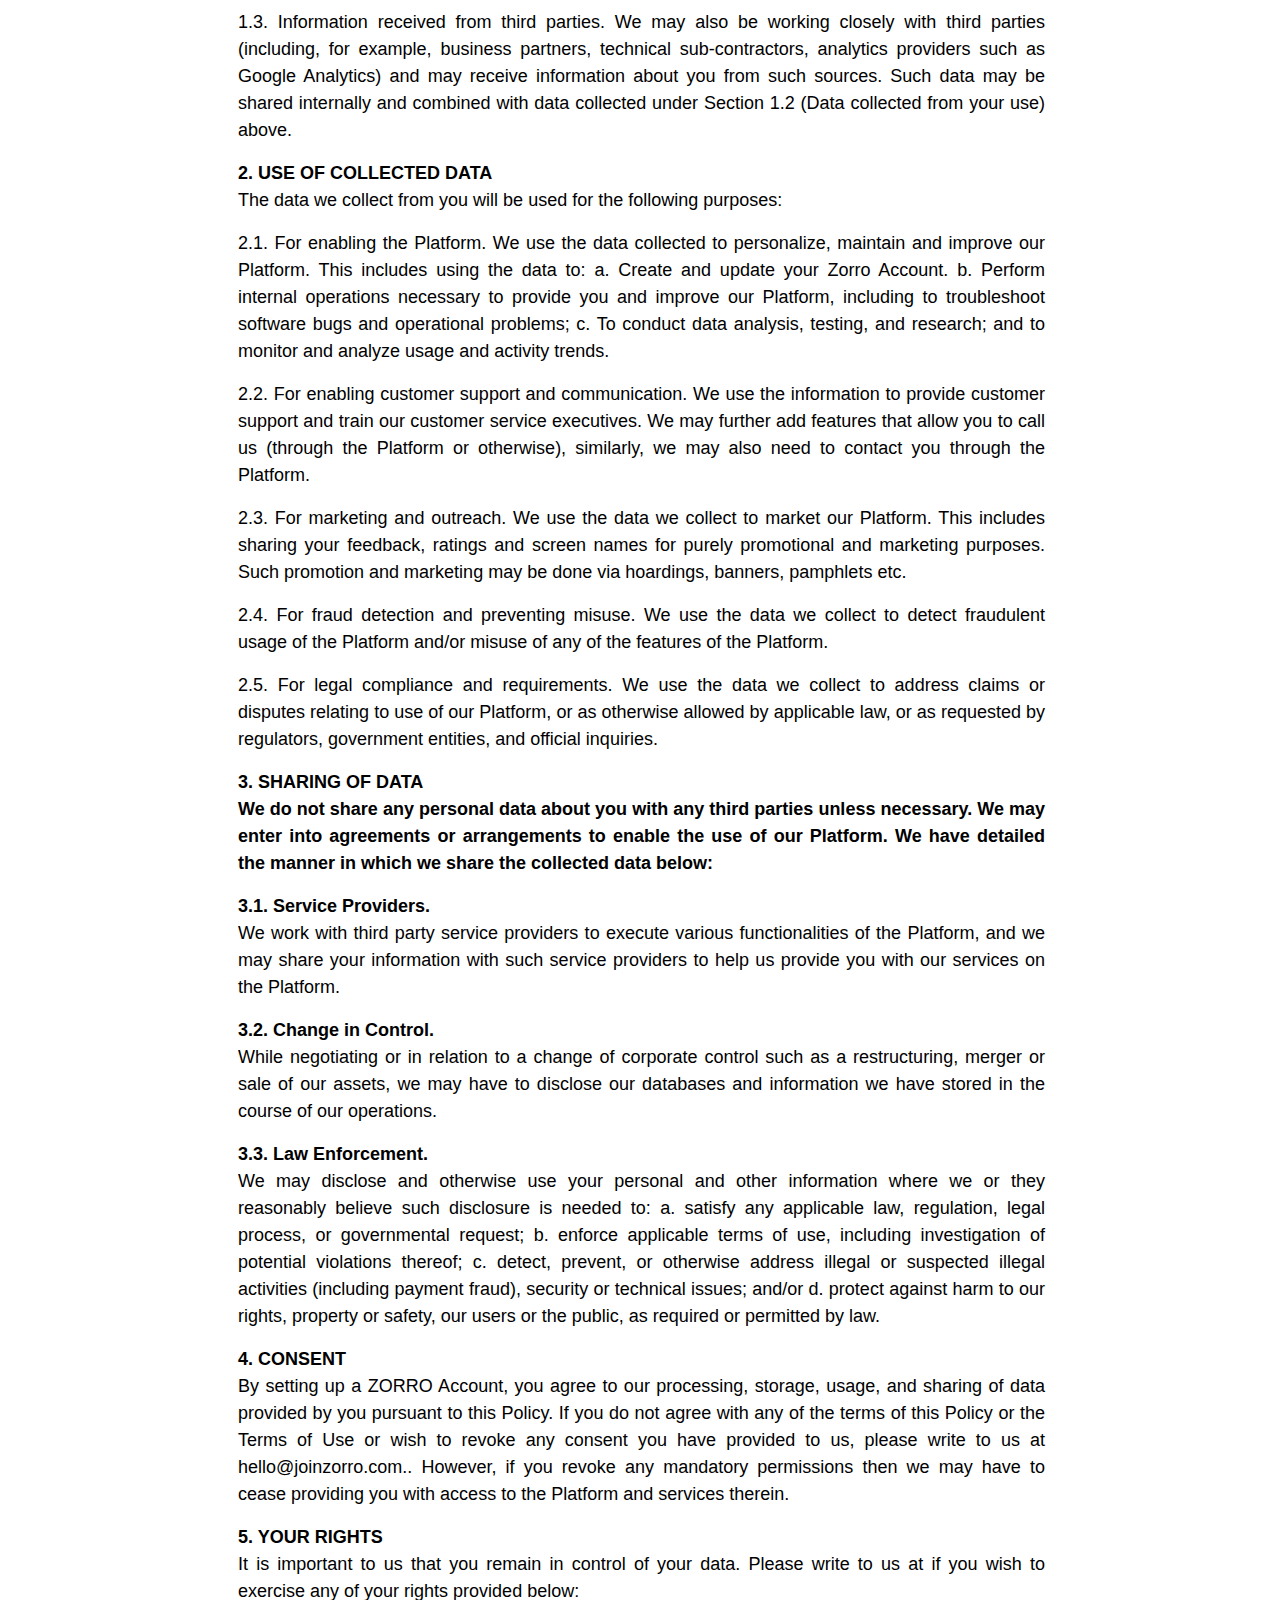
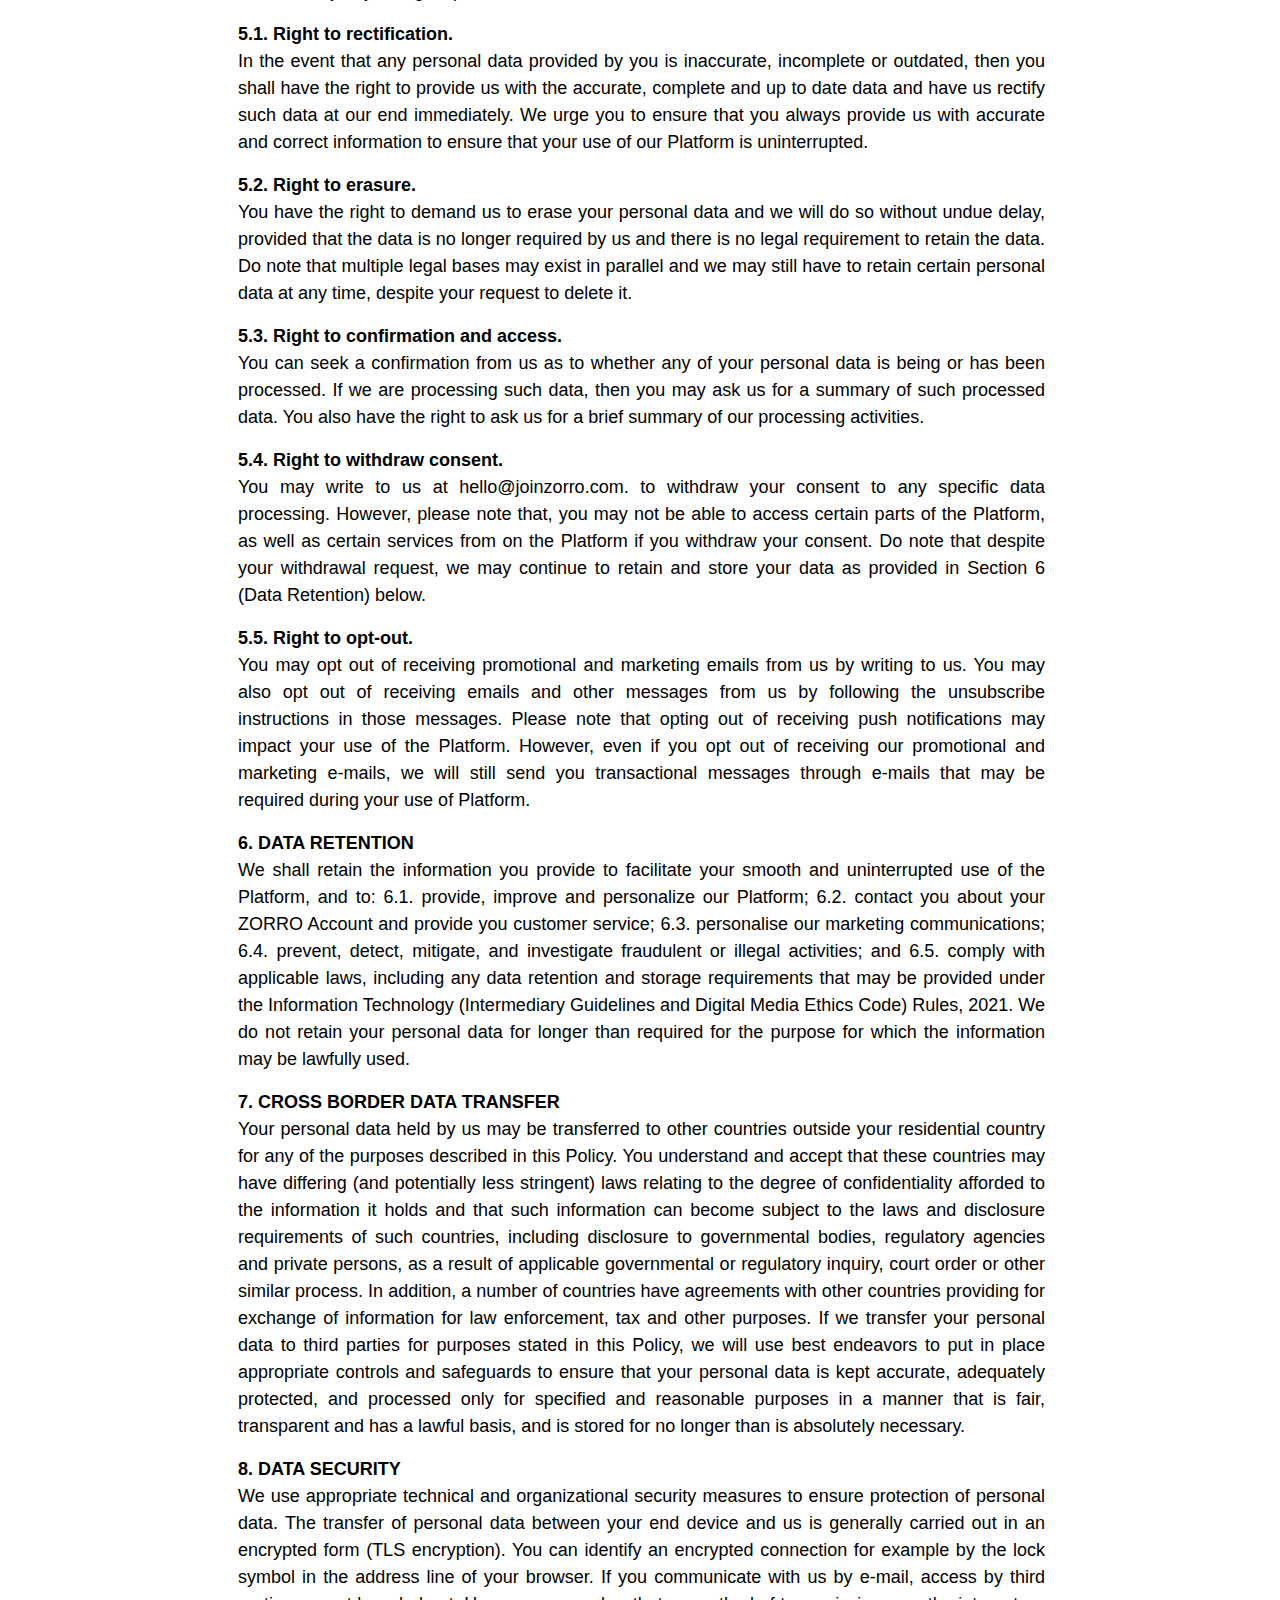
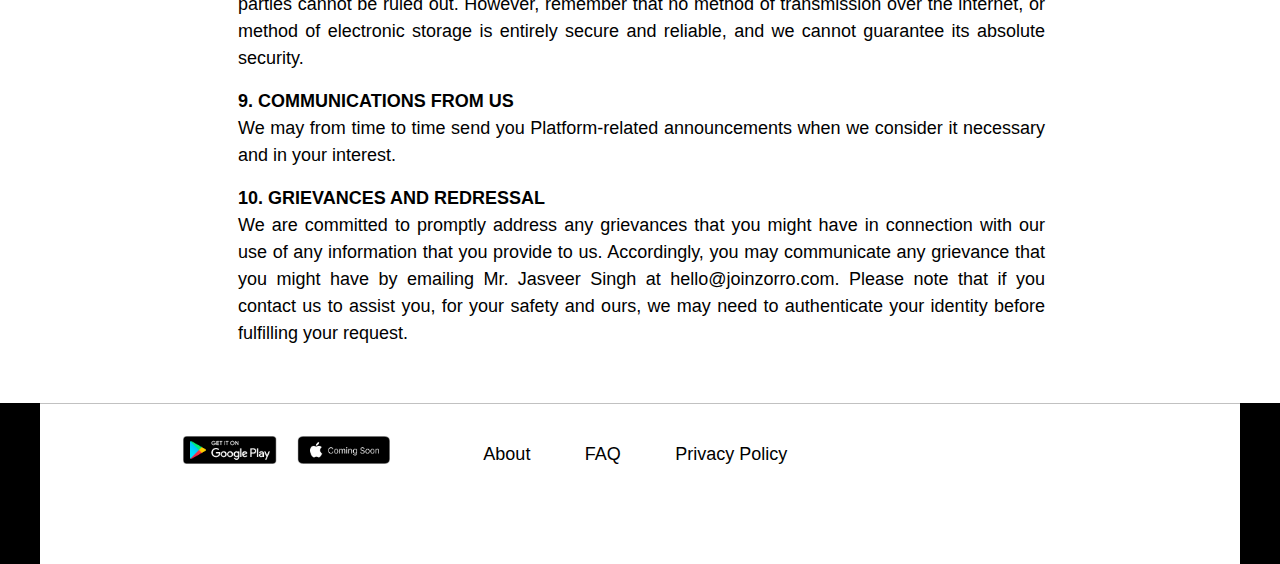
<file: privacy-policy.html>
<!DOCTYPE html>
<html lang="en">

<head>

    <title>Privicy Policy</title>

    <meta charset="UTF-8">
    <meta http-equiv="X-UA-Compatible" content="IE=Edge">
    <meta name="description" content="">
    <meta name="keywords" content="">
    <meta name="author" content="">
    <meta name="viewport" content="width=device-width, initial-scale=1, maximum-scale=1">

    <link rel="stylesheet" href="css/bootstrap.min.css">
    <!-- MAIN CSS -->
    <link rel="stylesheet" href="css/common-style.css">
</head>

<body>
    <!-- Main Container-->
    <div class="container-fluid container-custom privacy">

        <!-- MENU BAR -->
        <nav class="navbar navbar-expand-lg main-menu" id="headerMenu">
            <div class="logo-menu-container">

                <a class="navbar-brand big-logo" href="index.html"><img src="images/logo.png" alt="zorro logo" /></a>
                <div class="sl-container">
                    <a class="navbar-brand small-logo" href="index.html"><img src="images/social-media/Vector.png"
                            alt="Small logo" /></a>
                </div>

                <button class="navbar-toggler" type="button" data-toggle="collapse" data-target="#navbarNav"
                    aria-controls="navbarNav" aria-expanded="false" aria-label="Toggle navigation">
                    <span class="navbar-toggler-icon"></span>
                </button>
                <div class="collapse navbar-collapse fordesktop" id="navbarNav">
                    <ul class="navbar-nav">
                        <li class="nav-item">
                            <a href="index.html" class="nav-link smoothScroll">Home</a>
                        </li>
                        <li class="nav-item">
                            <a href="about.html" target="_blank" class="nav-link smoothScroll">About</a>
                        </li>
                        <li class="nav-item">
                            <a href="#contact" target="_blank" class="nav-link smoothScroll">Contacts</a>
                        </li>
                    </ul>
                </div>

            </div>
        </nav>


        <!-- header -->
        <section class="zorro d-flex flex-column justify-content-center align-items-center privacy-header">
            <div class="makingspaces"></div>
            <div class="container inner-container">
                <div class="row">
                    <div class="background-dots">
                    </div>
                </div>
            </div>
        </section>

        <!-- privacy section -->
        <section class="privacy-container">
            <div class="container-pp">
                <div class="container">
                <h2 class="privacy-sub-head">Privacy Policy</h2>
                <p>Privacy Policy The Zorro Platform is made available by Ezytech Internet Private Limited
                    (“our”, “us”, “we”, “Company”), having its registered office at – F-101, The Solitaire
                    Plaza, MG Road, Sikanderpur, Gurgaon, Haryana 122002 India. In order to provide you with the
                    access to our Platform, we need to collect various data and information from you. This
                    Privacy Policy (“Policy”) details how this data and information is collected, retained,
                    shared, stored, and processed by us. We may revise this Policy as well as update the
                    Platform from time to time. Please visit this page regularly to take notice of any changes
                    we make. Continued use of the Platform after an update constitutes consent to the updated
                    policy. If you do not agree with any part of this Policy, please stop using our Platform
                    immediately. This Policy incorporates and includes our Terms of Use available at: Terms.
                    Words and phrases not defined in this Policy shall have the same meaning as provided in the
                    Terms of Use. </p>
                <p><strong>1. INFORMATION WE COLLECT </strong> <br> We collect the data you provide only to
                    ensure that we can provide you access to our Platform in the best manner possible. By using
                    the Platform, you consent to providing us data in the ways listed below. </p>
                <p><strong>1.1. Data you input. </strong><br> We collect the information that you actively input
                    into the Platform: a. ZORRO Account data: We collect the data you provide to us when you
                    create or update your ZORRO Account. This includes your phone number and any information
                    provided therein by you ,your location. We may require you to share further data on a later
                    date to confirm the veracity of your information or pursuant to any additional features
                    added to the Platform. b. Feedback and other data: We collect and record: (i) any emails you
                    write to us; (ii) the calls you make to our call centers and/or customer service personnel;
                    and (iii) feedback or comments you provide to us on the Platform, including any crash
                    reports and lag reports generated by you. </p>
                <p>1.2. Data collected from your use. We collect the following data generated owing to and
                    pursuant to your use of the Platform: a. Platform usage data: We collect data on your
                    interaction with our Platform, i.e., Platform access dates and times, features or pages
                    viewed, crashes and other system activity like the comment, like, shares and type of browser
                    used to access the Platform, and third- party sites or services used before or in the course
                    of interacting with our Platform. b. Device data: We may collect data about the devices used
                    to access our Platform, including the hardware models, device IP address, operating systems
                    and versions, software, preferred languages, unique device identifiers, serial numbers,
                    browser type, mobile app, file names and types, and plugins. c. Cookies, log files, web
                    beacons and tracking pixels: We also collect information through the use of “cookies”, “log
                    files”, “web beacons” and “tracking pixels”, and similar technologies to understand how you
                    navigate through the Platform to learn your preferences. Cookies are small text files that
                    web servers place on your device; they are designed to store basic information and to help
                    websites and apps recognize your browser. We may use both session cookies and persistent
                    cookies. A session cookie disappears after you close your browser. A persistent cookie
                    remains after you close your browser and may be accessed every time you use the Platform.
                    Log files track actions that occur on our Platform, and collect data including your IP
                    address, browser type, internet service provider, referring and exit pages, and date and
                    time stamps. Web beacons, tags and pixels are electronic files used to record information
                    about how you browse the Platform.</p>
                <p>1.3. Information received from third parties. We may also be working closely with third
                    parties (including, for example, business partners, technical sub-contractors, analytics
                    providers such as Google Analytics) and may receive information about you from such sources.
                    Such data may be shared internally and combined with data collected under Section 1.2 (Data
                    collected from your use) above.
                </p>
                <p><strong>2. USE OF COLLECTED DATA </strong><br>The data we collect from you will be used for
                    the following purposes: </p>
                <p>2.1. For enabling the Platform. We use the data collected to personalize, maintain and
                    improve our Platform. This includes using the data to: a. Create and update your Zorro
                    Account. b. Perform internal operations necessary to provide you and improve our Platform,
                    including to troubleshoot software bugs and operational problems; c. To conduct data
                    analysis, testing, and research; and to monitor and analyze usage and activity trends. </p>
                <p>2.2. For enabling customer support and communication. We use the information to provide
                    customer support and train our customer service executives. We may further add features that
                    allow you to call us (through the Platform or otherwise), similarly, we may also need to
                    contact you through the Platform. </p>
                <p>2.3. For marketing and outreach. We use the data we collect to market our Platform. This
                    includes sharing your feedback, ratings and screen names for purely promotional and
                    marketing purposes. Such promotion and marketing may be done via hoardings, banners,
                    pamphlets etc.
                </p>
                <p>2.4. For fraud detection and preventing misuse. We use the data we collect to detect
                    fraudulent usage of the Platform and/or misuse of any of the features of the Platform.
                </p>
                <p>2.5. For legal compliance and requirements. We use the data we collect to address claims or
                    disputes relating to use of our Platform, or as otherwise allowed by applicable law, or as
                    requested by regulators, government entities, and official inquiries.
                </p>
                <p><strong> 3. SHARING OF DATA <br>We do not share any personal data about you with any third
                        parties unless necessary. We may enter into agreements or arrangements to enable the use
                        of our Platform. We have detailed the manner in which we share the collected data below:

                    </strong></p>
                <p><strong>3.1. Service Providers.</strong><br> We work with third party service providers to
                    execute various functionalities of the Platform, and we may share your information with such
                    service providers to help us provide you with our services on the Platform.
                </p>
                <p><strong>3.2. Change in Control.</strong><br> While negotiating or in relation to a change of
                    corporate control such as a restructuring, merger or sale of our assets, we may have to
                    disclose our databases and information we have stored in the course of our operations. </p>
                <p><strong>3.3. Law Enforcement.
                    </strong><br> We may disclose and otherwise use your personal and other information where we
                    or they reasonably believe such disclosure is needed to: a. satisfy any applicable law,
                    regulation, legal process, or governmental request; b. enforce applicable terms of use,
                    including investigation of potential violations thereof; c. detect, prevent, or otherwise
                    address illegal or suspected illegal activities (including payment fraud), security or
                    technical issues; and/or d. protect against harm to our rights, property or safety, our
                    users or the public, as required or permitted by law.</p>
                <p><strong>4. CONSENT </strong><br> By setting up a ZORRO Account, you agree to our processing,
                    storage, usage, and sharing of data provided by you pursuant to this Policy. If you do not
                    agree with any of the terms of this Policy or the Terms of Use or wish to revoke any consent
                    you have provided to us, please write to us at hello@joinzorro.com.. However, if you revoke
                    any mandatory permissions then we may have to cease providing you with access to the
                    Platform and services therein.
                </p>
                <p><strong>5. YOUR RIGHTS
                    </strong><br> It is important to us that you remain in control of your data. Please write to
                    us at if you wish to exercise any of your rights provided below:</p>
                <p><strong>5.1. Right to rectification.
                    </strong><br>In the event that any personal data provided by you is inaccurate, incomplete
                    or outdated, then you shall have the right to provide us with the accurate, complete and up
                    to date data and have us rectify such data at our end immediately. We urge you to ensure
                    that you always provide us with accurate and correct information to ensure that your use of
                    our Platform is uninterrupted.</p>
                <p><strong>5.2. Right to erasure.
                    </strong><br>You have the right to demand us to erase your personal data and we will do so
                    without undue delay, provided that the data is no longer required by us and there is no
                    legal requirement to retain the data. Do note that multiple legal bases may exist in
                    parallel and we may still have to retain certain personal data at any time, despite your
                    request to delete it. </p>
                <p><strong>5.3. Right to confirmation and access. </strong><br>You can seek a confirmation from
                    us as to whether any of your personal data is being or has been processed. If we are
                    processing such data, then you may ask us for a summary of such processed data. You also
                    have the right to ask us for a brief summary of our processing activities.</p>
                <p><strong>5.4. Right to withdraw consent.</strong><br>You may write to us at
                    hello@joinzorro.com. to withdraw your consent to any specific data processing. However,
                    please note that, you may not be able to access certain parts of the Platform, as well as
                    certain services from on the Platform if you withdraw your consent. Do note that despite
                    your withdrawal request, we may continue to retain and store your data as provided in
                    Section 6 (Data Retention) below.</p>
                <p><strong>5.5. Right to opt-out.
                    </strong><br>You may opt out of receiving promotional and marketing emails from us by
                    writing to us. You may also opt out of receiving emails and other messages from us by
                    following the unsubscribe instructions in those messages. Please note that opting out of
                    receiving push notifications may impact your use of the Platform. However, even if you opt
                    out of receiving our promotional and marketing e-mails, we will still send you transactional
                    messages through e-mails that may be required during your use of Platform.</p>
                <p><strong>6. DATA RETENTION</strong><br>We shall retain the information you provide to
                    facilitate your smooth and uninterrupted use of the Platform, and to: 6.1. provide, improve
                    and personalize our Platform; 6.2. contact you about your ZORRO Account and provide you
                    customer service; 6.3. personalise our marketing communications; 6.4. prevent, detect,
                    mitigate, and investigate fraudulent or illegal activities; and 6.5. comply with applicable
                    laws, including any data retention and storage requirements that may be provided under the
                    Information Technology (Intermediary Guidelines and Digital Media Ethics Code) Rules, 2021.
                    We do not retain your personal data for longer than required for the purpose for which the
                    information may be lawfully used. </p>
                <p><strong>7. CROSS BORDER DATA TRANSFER
                    </strong><br>Your personal data held by us may be transferred to other countries outside
                    your residential country for any of the purposes described in this Policy. You understand
                    and accept that these countries may have differing (and potentially less stringent) laws
                    relating to the degree of confidentiality afforded to the information it holds and that such
                    information can become subject to the laws and disclosure requirements of such countries,
                    including disclosure to governmental bodies, regulatory agencies and private persons, as a
                    result of applicable governmental or regulatory inquiry, court order or other similar
                    process. In addition, a number of countries have agreements with other countries providing
                    for exchange of information for law enforcement, tax and other purposes. If we transfer your
                    personal data to third parties for purposes stated in this Policy, we will use best
                    endeavors to put in place appropriate controls and safeguards to ensure that your personal
                    data is kept accurate, adequately protected, and processed only for specified and reasonable
                    purposes in a manner that is fair, transparent and has a lawful basis, and is stored for no
                    longer than is absolutely necessary.
                </p>
                <p><strong>8. DATA SECURITY
                    </strong><br>We use appropriate technical and organizational security measures to ensure
                    protection of personal data. The transfer of personal data between your end device and us is
                    generally carried out in an encrypted form (TLS encryption). You can identify an encrypted
                    connection for example by the lock symbol in the address line of your browser. If you
                    communicate with us by e-mail, access by third parties cannot be ruled out. However,
                    remember that no method of transmission over the internet, or method of electronic storage
                    is entirely secure and reliable, and we cannot guarantee its absolute security. </p>
                <p><strong>9. COMMUNICATIONS FROM US</strong><br>We may from time to time send you
                    Platform-related announcements when we consider it necessary and in your interest. </p>
                <p><strong>10. GRIEVANCES AND REDRESSAL </strong><br>We are committed to promptly address any
                    grievances that you might have in connection with our use of any information that you
                    provide to us. Accordingly, you may communicate any grievance that you might have by
                    emailing Mr. Jasveer Singh at hello@joinzorro.com. Please note that if you contact us to
                    assist you, for your safety and ours, we may need to authenticate your identity before
                    fulfilling your request. </p>
</div>
            </div>
        </section>

        <!-- Footer -->
        <section class="footer-container">
            <div class="container inner-container">
                <div class="row">
                    <div class="ml-auto col-lg-3 footer-social">
                        <div class="social-row">
                            <a href="#"><img src="images/social-media/google-play-logo.png"
                                    alt="Google Play icon" /></a>
                        </div>
                        <div class="social-row">
                            <a href="#"><img src="images/social-media/coming-soon.png" alt="Coming soon" /></a>
                        </div>
                    </div>
                    <div class="ml-auto col-lg-8 footer-menu">
                        <ul class="navbar-nav">
                            <li class="nav-item">
                                <a href="about.html" class="nav-link smoothScroll">About</a>
                            </li>
                            <li class="nav-item">
                                <a href="faq.html" target="_blank" class="nav-link smoothScroll">FAQ</a>
                            </li>
                            <li class="nav-item">
                                <a href="privacy-policy.html" target="_blank" class="nav-link smoothScroll">Privacy
                                    Policy</a>
                            </li>
                        </ul>
                    </div>

                </div>
            </div>
        </section>
    </div>
    <!-- SCRIPTS -->
    <script src="js/jquery.min.js"></script>
    <script src="js/bootstrap.min.js"></script>
    <script src="js/custom.js"></script>
    <!-- <script>
        window.onscroll = function () { myFunction() };

        var header = document.getElementById("headerMenu");
        var sticky = header.offsetTop;

        function myFunction() {
            if (window.pageYOffset > sticky) {
                header.classList.add("fixed-top");
            } else {
                header.classList.remove("fixed-top");
            }
        }
    </script> -->
</body>

</html>
</file>
<file: css/common-style.css>
/*

https://www.multidymenson.com/

*/

  :root {
    --primary-color:        #000000;
    --secondary-color:      #AA4339;
    --white-color:          #ffffff;
    --dark-color:           #666261;
    --about-bg-color:       #f9f9f9;

    --gray-color:           #909090;
    --link-color:           #404040;
    --p-color:              #666262;

    --base-font-family:     'Plain', sans-serif;
    --font-weight-bold:     bold;
    --font-weight-normal:   normal;
    --font-weight-light:    300;
    --font-weight-thin:     100;

    --h1-font-size:         48px;
    --h2-font-size:         36px;
    --h3-font-size:         22px;
    --h4-font-size:         34px;
    --h5-font-size:         22px;
    --h6-font-size:         22px;
    --p-font-size:          18px;
    --base-font-size:       16px;
    --menu-font-size:       14px;
    --button-font-size:     26px;
    --border-radius-large:  100%;
    --border-radius-small:  2px;   
    --font-size: 22px; 
    --h1-lasgest-font-size: 150px;
    --h1-font-size-res: 2vw;
  }


  body {
    background: var(--primary-color);
    font-family: var(--base-font-family);
  }


  /*---------------------------------------
     TYPOGRAPHY              
  -----------------------------------------*/

  h1,h2,h3,h4,h5,h6 {
    font-weight: var(--font-weight-thin);
    line-height: normal;
  }

  h1 {
    font-size: var(--h1-font-size);
    font-weight: var(--font-weight-bold);
    letter-spacing: -1px;
    text-transform: capitalize;
    margin: 20px 0;
  }

  h2 {
    font-size: var(--h2-font-size);
    font-weight: var(--font-weight-bold);
    letter-spacing: -2px;
  }

  h3 {
    font-size: var(--h3-font-size);
    font-weight: var(--font-weight-bold);
    letter-spacing: -1px;
    margin: 0;
  }

  h4 {
    font-size: var(--h4-font-size);
  }

  h5 {
    font-size: var(--h5-font-size);
  }

  h6 {
    color: var(--gray-color);
    font-size: var(--h6-font-size);
    line-height: inherit;
    margin: 0;
  }
  h1,h2,h4{
    color: var(--white-color)
  }

  p {
    color: var(--primary-color);
    font-size: var( --p-font-size);
    font-weight: var( --font-weight-light);
    line-height: 1.5em;
  }

  b, 
  strong {
    font-weight: var(--font-weight-bold);
    letter-spacing: 0;
  }

  .section {
    padding: 2rem 0;
  }

  * {
    -webkit-box-sizing: border-box;
    -moz-box-sizing: border-box;
    box-sizing: border-box;
  }

  *::before,
  *::after {
    -webkit-box-sizing: border-box;
    -moz-box-sizing: border-box;
    box-sizing: border-box;
  }

  a {
    color: var(--link-color);
    font-weight: normal;
    text-decoration: none;
    transition: all 0.3s ease;
  }

  a:hover, 
  a:active, 
  a:focus {
    color: var(--primary-color);
    outline: none;
    text-decoration: none;
  }

  /*---------------------------------------
     MENU             
  -----------------------------------------*/

  .navbar {
    background: var(--white-color);
    padding: 1rem;
  }

  .navbar-expand-lg .navbar-nav .nav-link {
    padding: 5px 50px 20px 0px;
    color: #000;
  }
.footer-container.home-footer .nav-item .nav-link{
  color: #fff;
  padding: 5px 50px 30px 0px;
}
.footer-container.home-footer .nav-item .nav-link:hover{
  color: #ff0000;
}
.about .footer-menu ul.navbar-nav,.privacy .footer-menu ul.navbar-nav,.faq .footer-menu ul.navbar-nav{
  float: unset;
}
  .navbar-brand {
    color: var(--white-color);
    font-size: var(--h3-font-size);
    font-weight: var(--font-weight-bold);
    line-height: normal;
    padding-top: 0;
    margin-right: 3.5rem;
  }

  .nav-item .nav-link {
    display: block;
    color: #000;
    font-size: var(--p-font-size);
    font-weight: var(--font-weight-normal);
    text-transform: capitalize;
    padding: 5px 50px 20px 0px;
  }

  .nav-item .nav-link.active,
  .nav-item .nav-link:hover {
    color: #ff0000;
    padding: 5px 50px 20px 0px;
  }

  .navbar .social-icon li a {
    color: var(--white-color);
  }

  .navbar-toggler {
    border: 0;
    padding: 0;
    cursor: pointer;
    margin: 0 10px 0 0;
    width: 30px;
    height: 35px;
    outline: none;
  }

  .navbar-toggler:focus {
    outline: none;
  }

  .navbar-toggler[aria-expanded="true"] .navbar-toggler-icon {
    background: transparent;
  }

  .navbar-toggler[aria-expanded="true"] .navbar-toggler-icon::before,
  .navbar-toggler[aria-expanded="true"] .navbar-toggler-icon::after {
    transition: top 300ms 50ms ease, -webkit-transform 300ms 350ms ease;
    transition: top 300ms 50ms ease, transform 300ms 350ms ease;
    transition: top 300ms 50ms ease, transform 300ms 350ms ease, -webkit-transform 300ms 350ms ease;
    top: 0;
  }

  .navbar-toggler[aria-expanded="true"] .navbar-toggler-icon::before {
    transform: rotate(45deg);
  }

  .navbar-toggler[aria-expanded="true"] .navbar-toggler-icon::after {
    transform: rotate(-45deg);
  }

  .navbar-toggler .navbar-toggler-icon {
    background: var(--white-color);
    transition: background 10ms 300ms ease;
    display: block;
    width: 30px;
    height: 2px;
    position: relative;
  }

  .navbar-toggler .navbar-toggler-icon::before,
  .navbar-toggler .navbar-toggler-icon::after {
    transition: top 300ms 350ms ease, -webkit-transform 300ms 50ms ease;
    transition: top 300ms 350ms ease, transform 300ms 50ms ease;
    transition: top 300ms 350ms ease, transform 300ms 50ms ease, -webkit-transform 300ms 50ms ease;
    position: absolute;
    right: 0;
    left: 0;
    background: var(--white-color);
    width: 30px;
    height: 2px;
    content: '';
  }

  .navbar-toggler .navbar-toggler-icon::before {
    top: -8px;
  }

  .navbar-toggler .navbar-toggler-icon::after {
    top: 8px;
  }
  /* .fixed-top {
    padding: 31px 47px 31px;
    -webkit-box-shadow: 0px 1px 1px #c1c1c1;
    -moz-box-shadow: 0px 1px 1px #c1c1c1;
    box-shadow: 0px 1px 1px #c1c1c1;
    padding-left: 92px;
    padding-right: 177px;
  } */
  /* div#navbarNav {
    display: flex !important;
    flex-direction: row-reverse;
} */
  /*------------------------------------------
    CONTAINER
  -------------------------------------------*/
  /* .container-custom {
    max-width: 100%;
    padding-left: 220px;
    padding-right: 220px;
  }
.container-custom .container {
  max-width: 100%;
} */
  /*---------------------------------------
     zorro              
  -----------------------------------------*/

  .zorro {
    background-color: #DD4413;
    background-image: url(../images/banner/dots.png), url(../images/polygon/Polygon3.png),url(../images/banner/dots.png), radial-gradient(#E2807F -239px,#AA4339 77%,#AA4339);
    vertical-align: middle;
    background-repeat: no-repeat,no-repeat,no-repeat, repeat-x;
    min-height: 100vh;
    background-position: right 3% top 22%, left 238px bottom 16%, right 700px bottom 19%
  }  
  .container-custom .banner-section .container.inner-container {
    max-width: 100%;
    padding-left: 100px;
    padding-right: 100px;
}
nav.navbar.main-menu{
  padding-left: 100px;
  border-bottom: 1px solid #DD4413;
}
div.fordesktop {
  position: absolute;
  right: 176px;
  top: 1rem;
}
  /*-----------------------------------------
      About    
  ------------------------------------------*/
  .zorro.about-header{
    background-color: #DD4413;
    background-image: url(../images/banner/dots.png), url(../images/polygon/Polygon-small2.png), url(../images/polygon/Polygon-small1.png),radial-gradient(#E2807F -205px,#AA4339 134%,#AA4339);
    vertical-align: middle;
    background-repeat: no-repeat,no-repeat,no-repeat, repeat-x;
    background-position: right 13% top 16%, left 196px top -14%,left 797px bottom 63%;
    /* min-height: 56vh; */
    padding-top: 100px;
    padding-bottom: 202px;
  }
  .about-header h1.main-header {
    font-size: 82px;
    font-weight: bold;
    position: relative;
    top: 131px;
}
.about-container{
  background-color: var(--white-color);
  padding: 90px 0;
}
.container-custom .about-container .container.inner-container{
  max-width: 100%;
}
.about-sub-head{
  font-weight: var(--font-weight-bold);
  padding-bottom: 15px;
}
.about .footer-container .footer-social{
    display: flex;
    justify-content: center;
    position: unset;
}
.about .about-container .ac {
  /* margin: 0 auto;
  padding-left: 316px; */
}
.about .footer-container .footer-menu {
  padding-left: 0;
  left: -12px;
}
.container-custom.about .container.inner-container{
  max-width: 100%;
}
.container-custom.about .footer-container .container.inner-container{
  background-color: var(--white-color);
  border-top: 1px solid #c1c1c1;
  padding-top: 32px;
  padding-bottom: 45px;
}


 /*---------------------------------------
     PRIVACY POLICY              
  -----------------------------------------*/

.zorro.privacy-header {
  background-color: #DD4413;
  background-image: url(../images/banner/dots.png), url(../images/polygon/Polygon-small2.png), url(../images/polygon/Polygon-small1.png),radial-gradient(#E2807F -239px,#AA4339 112%,#AA4339);
  vertical-align: middle;
  background-repeat: no-repeat,no-repeat,no-repeat, repeat-x;
  background-position: right 10% top 76%, left 167px bottom 40%,right 783px bottom -61%;
  min-height: 27vh;
}
.privacy-sub-head{
  font-weight: var(--font-weight-bold);
  padding-bottom: 15px;
  color: var(--secondary-color);
  font-size: 47px;
}

.privacy-container{
  background-color: var(--white-color);
  padding: 40px 0;
}
.privacy-container .container{

}
.container-custom.privacy .footer-container .container.inner-container {
    background-color: var(--white-color);
    border-top: 1px solid #c1c1c1;
    padding-top: 32px;
    padding-bottom: 45px;
}
.card-view .footer-container .container.inner-container {
  padding-top: 60px;
  padding-bottom: 53px;
}

.container-custom.privacy .footer-container .container.inner-container{
  max-width: 100%;
}
.container-custom.privacy .container.inner-container{
  
}
.privacy .footer-container .footer-social{
  display: flex;
  justify-content: center;
  position: unset;
}
.privacy-container .container-pp .container {
  max-width: 834px;
  text-align: justify;
}

  /*---------------------------------------
     SOCIAL ICON              
  -----------------------------------------*/

  .social-icon {
    position: relative;
    padding: 0;
    margin: 5px 0 0 0;
  }

  .social-icon li {
    display: inline-block;
    list-style: none;
  }

  .social-icon li a {
    text-decoration: none;
    display: inline-block;
    color: var(--p-color);
    font-size: var(--p-font-size);
    font-weight: var(--font-weight-bold);
    margin: 5px 10px 5px 0;
    text-align: center;

  }

  .social-icon li a:hover {
    color: var(--primary-color);
  }


/*---------------------------------------
    About us New
  ----------------------------------------*/
.list-style-none{
  list-style: none;
}
.padding-left-zero{
  padding-left: 0;
}

/*----------------------------- banner style ---------------------------------*/
.background-polygon{
  /* background-image: url(../images/polygon/Polygon3.png); */
  background-repeat: no-repeat;
  background-position: top 33px right 256px;
}
.background-dots{
  /* background-image: url(../images/polygon/Polygon2.png);
  background-repeat: no-repeat;
  background-position: left 33px bottom 335px; */
  text-align: right;
  padding-top: 35px;
  padding-right: 135px;
}
.banner-section h1.mb-4.pb-2 {
  padding-top: 156px;
}
.banner-section a.btn.btn-default {
  background: #fff;
  padding: 10px 40px;
  color: var(--secondary-color);
  font-weight: var(--font-weight-bold);
  font-size: var(--font-size);
  border-radius: 12px;
}
.banner-section a.btn.btn-default:hover{
  color: var(--white-color);
  background: var(--primary-color);
}
.banner-section .social-icon {
  position: relative;
  padding: 0;
  margin: 5px 0 55px 0;
  margin-left: 0 !important;
}
.logo-menu-container {
  /* width: 1300px;
  display: flex;
  justify-content: flex-end;
  align-items: center;
  margin: 0 auto; */
  width: 100%;
}
/* .logo-menu-container .fordesktop{
  display: unset;
  float: right;
  text-align: right;
  padding-right: 45px;
} */
.logo-menu-container .navbar-nav{
  display: inline-flex;
}
.container-custom .container.inner-container{
  /* max-width: 100%;
  padding-left: 81px;
  padding-right: 244px; */
}
.banner-section .pb-2, .py-2 {
  padding-bottom: 2.8rem!important;
}
.banner-section .social-icon li a{
  margin: 5px 0;
}
.banner-section img.overlap-mob {
  padding-top: 0;
}

.banner-section h1.main-header{
  font-size: var(--h1-lasgest-font-size);
  font-weight: bolder;
  text-align: center;
  line-height: 170px;
  letter-spacing: 0.01em;
  text-shadow: 8px 8px 10px rgb(0 0 0 / 25%);
}
.banner-section h4.main-header-subtitle{
  font-size: var(--h4-font-size);
  font-weight: inherit;
  letter-spacing: 2.2px;
  padding-top: 20px;
  padding-bottom: 87px;
  text-align: center;
  width: 50%;
  margin: 0 auto;
}
/* .banner-section .container.inner-container .dots-img{
  background-image: url(../images/banner/dots.png);
  background-repeat: no-repeat;
  background-position: top 15% right 31%;
  height: 137px;
  position: relative;
  top: 65px;
} */

/*---------------------------------------
     FEATURES STYLES              
  -----------------------------------------*/
  section.app-features-container {
    background: #fff;
  }
  .app-features-container h1 {
    color: #000;
    font-size: 64px;
    text-align: center;    
    line-height: 170px;
    margin-top: 0;
    margin-bottom: 45px;
    text-shadow: 3px 5px 5px rgba(0, 0, 0, 0.25);
    font-style: normal;
    font-weight: 800;
    letter-spacing: 0.01em;
}

.app-features-container h4 {
  color: #000;
  font-weight: bold;
  font-size: 46px;
  padding-bottom: 27px;
}
.app-features-container .container p {
  font-size: 22px;
  padding-bottom: 27px;
}
/* .app-features-container .feature {
  padding-left: 83px;
  right: -85px;
  padding: 38px 0;
} */
.app-features-container .feature.fr-1{
  padding-left: 83px;
  right: 10px;
  padding: 94px 0 0;
}
.app-features-container .feature.fr-2{
  right: -102px;
  top: 128px;
}
.app-features-container .feature.fr-3{
  /* padding-left: 83px; */
  right: 0px;
  padding: 0 0;
}
.app-features-container .feature-arrow {
  display: flex;
  justify-content: center;
  padding-top: 13px;
  position: relative;
  left: 95px;
}
.app-features-container .feature-arrow-1 {
  display: flex;
  justify-content: center;
  padding-top: 13px;
  right: -39px;
  /* position: relative;
  left: 38px; */
}
.app-features-container .inner-container .mid-feature-img {
  text-align: right;
  padding: 90px 0px 53px;
  /* position: relative;
  right: 0; */
}
.app-features-container .inner-container .row:nth-child(3) {
  padding: 83px 0 115px;
}
.app-features-container .container.inner-container .row div:nth-child(2).feature-img {
  padding-left: 243px;
}
.app-features-container .container.inner-container .row div:nth-child(1).feature-img {
  padding-left: 36px;
}
.app-features-container a.btn.btn-default {
  background-color: #AA4339;
  background-image: radial-gradient(#E2807F, #AA4339,#AA4339);
  color: #fff;
  padding: 9px 42px;
  font-weight: bold;
  font-size: 18px;
  border-radius: 12px;
}
.app-features-container a.btn.btn-default:hover {
  background-color: #000;
  background-image: radial-gradient(#E2807F, #000 90%,#000);
  color: #fff;
}

/*---------------------------------------
     EHOUGHTS STYLES              
  -----------------------------------------*/
section.express-thoughts-container {
  background-color: #AA4339;
  background-image: radial-gradient(#E2807F, #AA4339,#AA4339);
}
.express-thoughts-container h1 {
  color: var(--primary-color);
}
.express-thoughts-container .inner-container h1 {
  padding-top: 69px;
  margin-bottom: 4rem !important;
}
.express-thoughts-container .inner-container h5 {
  font-weight: lighter;
  font-size: 26px;
  padding-bottom: 56px;
}
.express-thoughts-container .inner-container p,.express-thoughts-container .inner-container ul {
  margin: 0px !important;
}
.express-thoughts-container .inner-container .mob-1{
  text-align: right;

}
.express-thoughts-container .inner-container .mob-2{
  margin-top: 235px;
  text-align: right;
}

.container-fluid{
  padding-left: 0;
  padding-right: 0;
}
/*---------------------------------------
     FOOTER STYLES              
  -----------------------------------------*/

.footer-menu ul.navbar-nav{
  display: inline;
  float: right;
  /* flex-direction: row;
  padding-bottom: 19px; */
}
.footer-menu .fs-1{
  display: inline;
    float: right;
  list-style: none;
  padding-left: 0;
  color: #fff;
  padding-right: 75px;
  line-height: 3;
}
li.nav-item {
  display: inline-block;
}
.footer-menu p{
  color: var(--white-color);
  font-size: 14px;
  margin-bottom: 38px;
}
.footer-container .container.inner-container {
  padding-top: 75px;
  padding-bottom: 75px;
  max-width: 100%;
  padding-left: 100px;
  padding-right: 100px;
}
.footer-container .footer-social {
  color: var(--white-color);
  /* text-align: right;
  position: relative;
  right: -18px;
  bottom: 30px; */
}
.footer-container .social-icon {
  margin: 0 !important;
}
.footer-container .social-row {
  padding-bottom: 55px;
}
.card-view .footer-container .social-row {
  padding-bottom: 35px;
}
.footer-container h5.fs-mr {
  margin-right: 9px;
}
.express-thoughts-container .container.inner-container {
  max-width: 100%;
  padding-left: 100px;
  padding-right: 100px;
}
.footer-container .social-row img {
  padding-right: 20px;
}
/****************************************
             Cards Style
******************************************/

.card-margin {
  margin-bottom: 2.6rem;
}

.card {
  border: 0;
  box-shadow: 0px 0px 10px 0px rgba(82, 63, 105, 0.1);
  -webkit-box-shadow: 0px 0px 10px 0px rgba(82, 63, 105, 0.1);
  -moz-box-shadow: 0px 0px 10px 0px rgba(82, 63, 105, 0.1);
  -ms-box-shadow: 0px 0px 10px 0px rgba(82, 63, 105, 0.1);
}
.card {
  position: relative;
  display: flex;
  flex-direction: column;
  min-width: 0;
  word-wrap: break-word;
  background-color: #ffffff;
  background-clip: border-box;
  border: 4px solid #e6e4e9;
  border-radius: 20px;
  padding: 18px 18px 0px 18px;
}

.card .card-header.no-border {
  border: 0;
}
.card .card-header {
  background: none;
  padding: 0 0.9375rem;
  font-weight: 500;
  display: flex;
  align-items: center;
  min-height: 50px;
}
.card-header:first-child {
  border-radius: calc(8px - 1px) calc(8px - 1px) 0 0;
}

.widget-49 .widget-49-title-wrapper {
display: flex;
align-items: center;
}

.widget-49 .widget-49-title-wrapper .widget-49-date-primary {
display: flex;
align-items: center;
justify-content: center;
flex-direction: column;
width: 52px;
height: 54px;
border-radius: 50%;
}

.widget-49 .widget-49-title-wrapper .widget-49-date-primary .widget-49-date-day {
color: #4e73e5;
font-weight: 500;
font-size: 1.5rem;
line-height: 1;
}

.widget-49 .widget-49-title-wrapper .widget-49-date-primary .widget-49-date-month {
color: #4e73e5;
line-height: 1;
font-size: 1rem;
text-transform: uppercase;
}

.widget-49 .widget-49-title-wrapper .widget-49-date-secondary {
display: flex;
align-items: center;
justify-content: center;
flex-direction: column;
background-color: #fcfcfd;
width: 4rem;
height: 4rem;
border-radius: 50%;
}

.widget-49 .widget-49-title-wrapper .widget-49-date-secondary .widget-49-date-day {
color: #dde1e9;
font-weight: 500;
font-size: 1.5rem;
line-height: 1;
}

.widget-49 .widget-49-title-wrapper .widget-49-date-secondary .widget-49-date-month {
color: #dde1e9;
line-height: 1;
font-size: 1rem;
text-transform: uppercase;
}

.widget-49 .widget-49-title-wrapper .widget-49-date-success {
display: flex;
align-items: center;
justify-content: center;
flex-direction: column;
background-color: #e8faf8;
width: 4rem;
height: 4rem;
border-radius: 50%;
}

.widget-49 .widget-49-title-wrapper .widget-49-date-success .widget-49-date-day {
color: #17d1bd;
font-weight: 500;
font-size: 1.5rem;
line-height: 1;
}

.widget-49 .widget-49-title-wrapper .widget-49-date-success .widget-49-date-month {
color: #17d1bd;
line-height: 1;
font-size: 1rem;
text-transform: uppercase;
}

.widget-49 .widget-49-title-wrapper .widget-49-date-info {
display: flex;
align-items: center;
justify-content: center;
flex-direction: column;
background-color: #ebf7ff;
width: 4rem;
height: 4rem;
border-radius: 50%;
}

.widget-49 .widget-49-title-wrapper .widget-49-date-info .widget-49-date-day {
color: #36afff;
font-weight: 500;
font-size: 1.5rem;
line-height: 1;
}

.widget-49 .widget-49-title-wrapper .widget-49-date-info .widget-49-date-month {
color: #36afff;
line-height: 1;
font-size: 1rem;
text-transform: uppercase;
}

.widget-49 .widget-49-title-wrapper .widget-49-date-warning {
display: flex;
align-items: center;
justify-content: center;
flex-direction: column;
background-color: floralwhite;
width: 4rem;
height: 4rem;
border-radius: 50%;
}

.widget-49 .widget-49-title-wrapper .widget-49-date-warning .widget-49-date-day {
color: #FFC868;
font-weight: 500;
font-size: 1.5rem;
line-height: 1;
}

.widget-49 .widget-49-title-wrapper .widget-49-date-warning .widget-49-date-month {
color: #FFC868;
line-height: 1;
font-size: 1rem;
text-transform: uppercase;
}

.widget-49 .widget-49-title-wrapper .widget-49-date-danger {
display: flex;
align-items: center;
justify-content: center;
flex-direction: column;
background-color: #feeeef;
width: 4rem;
height: 4rem;
border-radius: 50%;
}

.widget-49 .widget-49-title-wrapper .widget-49-date-danger .widget-49-date-day {
color: #F95062;
font-weight: 500;
font-size: 1.5rem;
line-height: 1;
}

.widget-49 .widget-49-title-wrapper .widget-49-date-danger .widget-49-date-month {
color: #F95062;
line-height: 1;
font-size: 1rem;
text-transform: uppercase;
}

.widget-49 .widget-49-title-wrapper .widget-49-date-light {
display: flex;
align-items: center;
justify-content: center;
flex-direction: column;
background-color: #fefeff;
width: 4rem;
height: 4rem;
border-radius: 50%;
}

.widget-49 .widget-49-title-wrapper .widget-49-date-light .widget-49-date-day {
color: #f7f9fa;
font-weight: 500;
font-size: 1.5rem;
line-height: 1;
}

.widget-49 .widget-49-title-wrapper .widget-49-date-light .widget-49-date-month {
color: #f7f9fa;
line-height: 1;
font-size: 1rem;
text-transform: uppercase;
}

.widget-49 .widget-49-title-wrapper .widget-49-date-dark {
display: flex;
align-items: center;
justify-content: center;
flex-direction: column;
background-color: #ebedee;
width: 4rem;
height: 4rem;
border-radius: 50%;
}

.widget-49 .widget-49-title-wrapper .widget-49-date-dark .widget-49-date-day {
color: #394856;
font-weight: 500;
font-size: 1.5rem;
line-height: 1;
}

.widget-49 .widget-49-title-wrapper .widget-49-date-dark .widget-49-date-month {
color: #394856;
line-height: 1;
font-size: 1rem;
text-transform: uppercase;
}

.widget-49 .widget-49-title-wrapper .widget-49-date-base {
display: flex;
align-items: center;
justify-content: center;
flex-direction: column;
background-color: #f0fafb;
width: 4rem;
height: 4rem;
border-radius: 50%;
}

.widget-49 .widget-49-title-wrapper .widget-49-date-base .widget-49-date-day {
color: #68CBD7;
font-weight: 500;
font-size: 1.5rem;
line-height: 1;
}

.widget-49 .widget-49-title-wrapper .widget-49-date-base .widget-49-date-month {
color: #68CBD7;
line-height: 1;
font-size: 1rem;
text-transform: uppercase;
}

.widget-49 .widget-49-title-wrapper .widget-49-meeting-info {
display: flex;
flex-direction: column;
margin-left: 1rem;
}

.widget-49 .widget-49-title-wrapper .widget-49-meeting-info .widget-49-pro-title {
color: #3c4142;
font-size: 15px;
}

.widget-49 .widget-49-title-wrapper .widget-49-meeting-info .widget-49-meeting-time {
color: #54575a;
font-size: 13px;
}

.widget-49 .widget-49-meeting-points {
font-weight: 400;
font-size: 13px;
margin-top: .5rem;
}

.widget-49 .widget-49-meeting-points .widget-49-meeting-item {
display: list-item;
color: #727686;
}

.widget-49 .widget-49-meeting-points .widget-49-meeting-item span {
margin-left: .5rem;
}

.widget-49 .widget-49-meeting-action {
text-align: right;
}

.widget-49 .widget-49-meeting-action a {
text-transform: uppercase;
}
section.cards-section {
  background-color: #fff;
  padding-top: 55px;
  /* height: calc(100vh - 326px); */
}
.card-footer-container .nav-item .nav-link {
  color: #fff;
}
.card-footer-container .nav-item .nav-link:hover{
  color:red;
}
section.card-footer-container {
  background-color: #121212;
  padding: 66px 0 38px 0;
  /* border-bottom: 1px solid #c1c1c1; */
}
nav.card-big-logo{
  background-color: #fff;
  border-bottom: 1px solid #c1c1c1;
  display: flex;
  justify-content: center;
  -webkit-box-shadow: 0 8px 6px -6px #c1c1c1;
	   -moz-box-shadow: 0 8px 6px -6px #c1c1c1;
	        box-shadow: 0 8px 6px -6px #c1c1c1;
}
.cards-section .row{
  /* display: flex;
  justify-content: center;
  max-width: 100%;
  padding-left: 120px;
  padding-right: 120px; */
}
.body-content {
  padding: 10px 25px;
  border-bottom: 1px solid #EDECEC;
}
.cards-section .body-content p{
  font-size: var( --menu-font-size);
  text-align: justify;
}
.chat-status .c1 {
  text-align: center;
  padding: 15px;
}
.cards-section .card-menu{
  position: absolute;
  right: 34px;
}
.c1 span {
  font-size: 16px;
  padding-left: 10px;
  vertical-align: middle;
}
.card-social {
  background: #AA4339;
  color: #fff;
  padding: 28px;
  border-radius: 12px;
  margin-bottom: 55px;
}
.card-social .c1 {
  display: flex;
  align-items: center;
  font-size: 21px;
}
.card-footer-container .footer-social {
  text-align: right;
  color: #fff;
}
.card-social li.nav-item:nth-child(1) {
  padding-right: 18px;
}
.card-footer-container h5.fs-mr {
  padding-right: 36px;
  font-size: 19px;
  padding-bottom: 6px;
}
.card-footer-container .social-row {
  padding-bottom: 14px;
}
.card-footer-container .container.inner-container{
  position: relative;
  height: calc(100vh - 841px);
  max-width: 100%;
  padding-left: 180px;
  padding-right: 217px;
}
.card-footer-container .footer-menu {
  position: absolute;
  bottom: 0;
}
.big-logo{
  display: block;
}
.small-logo{
  display: none;
}
.container.container-custom.card-view {
  max-width: 100%;
  padding-left: 0;
  padding-right: 0;
}
.cards-section .container.inner-container {
  max-width: 100%;
  /* height: calc(100vh - 484px); */
  padding: 0 293px;
}
.card-view .footer-menu {
  /* padding-left: 167px; */
}
.cards-section .card-social .row {
  /* padding-left: 30px;
  padding-right: 0px; */
}

.container-custom.faq .footer-container .container.inner-container{
  background-color: var(--white-color);
    border-top: 1px solid #c1c1c1;
    padding-top: 32px;
    padding-bottom: 45px;
}
.faq .footer-container .footer-social {
  display: flex;
  justify-content: center;
  position: unset;
}


.footer-menu .fs-1 li{
  padding-bottom: 20px;
}
.card-view .card-social ul.fs-1 {
  float: right;
  margin-bottom: 0;
}
/* .about .zorro, .about section {
  padding-right: 0;
  padding-left: 0;
  padding-top: 100px;
  padding-bottom: 193px;
} */


  /*---------------------------------------
     RESPONSIVE STYLES              
  -----------------------------------------*/
  @media screen and (max-width: 1400px) {
    .container {
      max-width: 1140px;
      padding-left: 15px;
      padding-right: 12px;
    }
    img{
      max-width: 100%;
    }
    .app-features-container .inner-container .mid-feature-img{
      position: unset;
      padding-left: 32px;
      padding-right: 32px;

    }
    
    .express-thoughts-container .inner-container .mob-2,.footer-container .footer-social {      
      right: 15px;
    }
    .background-dots{
      margin-right: 0;
    }
    .zorro,section{
      padding-right: 40px;
      padding-left: 40px;
    }    
    .footer-container.home-footer .nav-item .nav-link {
      padding: 5px 26px 20px 0px;
    }
  }
  
  @media only screen and (min-width:375px) and (max-width:812px){
    .c1 span {
      font-size: 14px;
      padding-left: 0px;
    }
    /* .chat-status .c1{
      line-height: 3;
    } */
    .card-view .c1 img {
      width: 25px;
    }
    img{
      max-width: 100%;
    }
    .footer-menu ul.navbar-nav{
      float: unset;
    }
    .footer-menu .fs-1{
        float: unset;
    }
    .about .about-container {
      padding: 40px 50px;
    }
    /* .app-features-container .feature-arrow{
      display: none;
    } */
    .app-features-container .inner-container .mid-feature-img {
      position: unset;
      left: 0;
      max-width: 30%;
      padding-right: 0;
    }
    /* .fixed-top {
      position: fixed;
      right: 0;
      left: 0;
      background-color: rgba(0,0,0,0.7);
      z-index: 1030;
    } */
    .banner-section h1.main-header{
      font-size: 10vw;
      line-height: initial;
    }
    .footer-container .footer-social {
      position: unset;
      right: 0;
      bottom: 0;
    }
    .container-custom .container.inner-container{
      max-width: 100%;
      padding: 10px 0;
    }
    /* .footer-container .container.inner-container{
      padding: 35px 0px;
    } */
    .app-features-container h1 {
      font-size: 32px;
      margin-bottom: 0;
      top: 0px;
      line-height: 110px;
    }
    .app-features-container h4 {
      font-size: 24px;
      padding-bottom: 24px;
    }
    .express-thoughts-container .inner-container .mob-2{
      right:0
    }
    .background-dots{
      margin-right: 0;
      background-position: left 64px bottom 248px;
      padding-right: 15px;
      text-align: center;
    }
    .background-polygon {
      background-position: top -42px right 93px;
    }
    .banner-section h1.mb-4.pb-2 {
      padding-top: 30px;
      padding-bottom: 0px !important;
      font-size: 4vh;
    }
    .banner-section .pb-2, .py-2 {
      padding-bottom: 1rem!important;
      font-size: 18px;
    }
    .banner-section a.btn.btn-default {
      display: unset;
      margin-bottom: 31px;
      padding: 9px 24px;
      font-size: 18px;
    }
    .banner-section .container.inner-container .dots-img {
      display: none;
    }
    .banner-section h4.main-header-subtitle {
      width: 100%;
      font-size: 18px;
      padding:0 50px 21px 50px
    }
    .feature-img.f-img-1 img{
      max-width: 4vh;
    }
    .feature-img.f-img-2 img{
      max-width: 11vh;
    }
    .mid-feature-img img{
      max-width: 10vh;
    }
    .app-features-container .container p {
      padding-bottom: 0;
      font-size: 18px;
    }
    /* .app-features-container .container.inner-container .row:nth-child(1),.app-features-container .container.inner-container .row:nth-child(3){
      display: flex;
      flex-direction: row;
      padding-bottom: 38px;
    }
    .app-features-container .row:nth-child(1) div.feature-img,.app-features-container .row:nth-child(3) div.feature-img{
      order:2
    }
    .app-features-container .feature-arrow{
      order: 2;
      left: 0;
    } */
    .express-thoughts-container .inner-container h1 {
      padding-top: 0;
      margin-bottom: 0 !important;
      font-size: 2.2vh;
    }
    .express-thoughts-container .inner-container h5 {
      padding-bottom: 0;
      font-size: 2vh;
      color:#000;
    }
    .express-thoughts-container .inner-container .mob-1 {
      text-align: center;
      padding-top: 0;
      margin-top: 0;
      padding-left: 0;
      padding-right: 10px;
    }
    /* .express-thoughts-container .inner-container .mob-2 {
      margin-bottom: 0;
      text-align: center;
      margin-top: 159px;
    } */
    .social-icon{
      padding-right: 58px;
    }
    .footer-menu ul.navbar-nav {
      padding-bottom: 0;
    }
    .logo-menu-container{
      padding: 15px 0px 15px 0px
    }
    .navbar-toggler:not(:disabled):not(.disabled){
      position: absolute;
      right: 18px;
      top: 23px;
    }
    .app-features-container .feature.fr-2{
      right: 0;
      max-width: 70%;
      top: 33px;
    }
    .app-features-container .container.inner-container .row div:nth-child(1).feature-img{
      display: block;
      max-width: 30%;
      padding-left: 0px;
      text-align: left;
      position: unset;
      margin-left: 0px !important;
    }
    .app-features-container .feature-arrow-1{
      right: 0;
      padding-left: 45px;
    }
    nav.navbar.main-menu{
      background-color: #DD4413;
      background-image: radial-gradient(#E2807F -10%,#AA4339 80%);
      margin:0;
      padding:0;
      border-bottom: 1px solid #96251b;
    }
    .big-logo{
      display: none;
    }
    .small-logo{
      display: inline;
      margin: 0;
      padding: 0;
      line-height: 2;
    }
    .sl-container {      
      background-color: #fff;
      border-radius: 100%;
      padding: 5px;
      height: 55px;
      width: 55px;
      margin: 0 auto;
    }
    div.fordesktop{
      position: unset;
      display: block;
      text-align: left;
      /* margin-right: 48px; */
    }
    .logo-menu-container .navbar-nav{
      min-width: 100%;
      padding: 50px;
    }
    .main-menu li.nav-item {
      border-bottom: 1px solid rgb(243 239 239 / 14%);
      padding-bottom: 0px;
      padding-top: 29px;
    }
    .navbar-expand-lg .navbar-nav .nav-link{
      color: #fff;
    }
    .container-custom .banner-section .container.inner-container{
      padding-left: 0;
      padding-right: 0;
    }
    .zorro.banner-section{
      text-align: center;
      padding-left: 20px;
      padding-right: 20px;
    }
    section.footer-container.home-footer {
      padding-top: 40px;
      padding-right: 20px;
      padding-left: 20px;
    }
    .app-features-container .container.inner-container .row div:nth-child(2).feature-img{
      padding-left: 16px;
      max-width: 30%;
      margin-left: 0 !important;
    }
    .app-features-container .feature.fr-1{
      max-width: 70%;
      padding: 15px 0 0;
    }
    .banner-section .social-icon{
      margin: 5px 0 37px 0;
    }
    .app-features-container .feature.fr-3{
      max-width: 70%;
    }
    .footer-menu .fs-1 li{
      padding-bottom: 0;
    }
    .express-thoughts-container .container.inner-container{
      padding:0;
    }
    .express-thoughts-container .exp-th-con {
      max-width: 56%;
      padding-left: 0;
    }
    .express-thoughts-container .inner-container .mob-1{
      max-width: 22%
    }
    .express-thoughts-container .inner-container .mob-2{
      max-width: 22%;
      padding-right: 0;
      padding-left: 10px;
      margin-top: 134px;
    }
    .app-features-container .inner-container .row:nth-child(3) {
      padding: 40px 0 59px;
    }
    .zorro{
      background-image:unset;
    }
    .zorro-mobile-view {
      background-color: #DD4413;
      background: url(../images/polygon/Polygon-small1.png) right 4% top 8% no-repeat, url(../images/polygon/Polygon-small2.png) left 73px bottom 42% no-repeat,url(../images/polygon/Polygon-small2.png) right 434px top 0% no-repeat,url(../images/polygon/Polygon-small1.png) right 79px top 69% no-repeat, radial-gradient(#E2807F -239px,#AA4339 77%,#AA4339);
      vertical-align: middle;
      /* background-repeat: no-repeat,no-repeat; */
      min-height: 100vh;
      background-size: 10vh;
      /* background-position: right 4% top 7%, left 22px bottom 50%, right 424px top 1%,right 20px top 52%; */
    }
    .banner-section img.overlap-mob {
      max-width: 28vh;
    }
    .footer-container .social-row:nth-child(1){
      width: 42%;
      display: inline-block;
    }
    .footer-container .social-row:nth-child(1) img:nth-child(1){
      width: 5vh;
      padding-right: 0;
    }
    .footer-container .social-row:nth-child(1) img:nth-child(2){
      width: 11vh;
      padding-right: 0;
    }
    .footer-container .social-row:nth-child(2){
      width: 56%;
      display: inline-block;
      text-align: right;
    }
    .footer-container .social-row:nth-child(3) img{
      padding-right: 0;
      max-width: 3vh;
      margin-right: 9px;
    }
    .footer-container.home-footer .footer-menu .nav-item .nav-link {
      padding: 0px 21px 10px 0px;
      font-size: 2vh;
    }
    /* .footer-container .social-row img {
      padding-right: 3px;
      width: 12vh;
    } */
    /* .footer-container .social-row img:nth-child(1){
      width: 10vh;
    } */
    .footer-container .social-row:nth-child(2) a img {
      max-width: 10vh;
      padding-right: 0;
   }
   .footer-menu p {
      margin-bottom: 10px;
    }
    .footer-container .social-row {
      padding-bottom: 23px;
    }
    .app-features-container .feature-arrow {
      left:0;
      padding-left: 32px;
      padding-right: 14px;
    }
    /* about responsive */
    .about section.zorro.about-header {
      background-size: 16% 42%, 10% 29%, auto !important;
      min-height: auto;
      padding: 0 35px;
    }
    /* .zorro, section{
      padding-right: 0;
      padding-left: 0;
    } */
    .about .about-container .ac{
      padding-right: 0;
      padding-left: initial;
    }
    .about .footer-container .social-row:nth-child(1) {
      width: auto;
      display: inline-block;
      margin-right: 5px;
    }
    .about .footer-container .social-row:nth-child(2) {
      width: auto;
      display: inline-block;
      text-align: right;
    }
    /* .about .footer-container .footer-social{
      display: inline-block;
      width: 55%;
    } */
    .about .footer-container .footer-menu{
      display: flex;
      justify-content: center;
      align-items: center;
      left:0
    }
    /* .about .footer-menu ul.navbar-nav {
      position: absolute;
      right: 15px;
    } */
    /* .about .zorro, .about section {
      padding-right: 0;
      padding-left: 0;
    } */
    /* .faq .zorro, .faq section{
      padding-right: 0;
      padding-left: 0;
    } */
    /* .privacy .zorro, .privacy section{
      padding-right: 0;
      padding-left: 0;
    } */
    .privacy-sub-head {
      font-size: 32px;
    }
    .container-custom.privacy .privacy-header .container.inner-container{
      display: none;
    }
    .zorro.privacy-header{
      min-height: 0;
    }
    .container-custom.card-view .container.inner-container {
      height: auto;
      padding: 10px 20px;
    }
    .cards-section .row {
      display: unset;
      padding-left: 0;
      padding-right: 0;
    }
    section.cards-section {
      padding-top: 0;
      padding-left: 0%;
      padding-right: 0;
    }
    .cards-section .col-lg-10 {
      padding-left: 0;
      padding-right: 0;
    }
    .chat-status .c1{
      display: inline;
      padding: 10px 13px;
       line-height: 3;
    }
    .card-social .c1:nth-child(1) {
      line-height: inherit;
      display: flex;
      justify-content: center;
      align-items: center;
      font-size: 18px;
      padding-left: 0;
      padding-right: 0;
      padding-bottom: 15px;
    }
    .card-social .c1 {
      display: inline;
      line-height: 4;
    }
    .card-view .card-social img {
      margin-right: 5px;
      width: 13vh;
    }
    .card-social li.nav-item:nth-child(1) {
      padding-right: 0;
  }
    .card-social {
      padding: 0px 10px;
      border-radius: 12px;
      margin-bottom: 21px;
   }
    .cards-section .body-content p {
      padding-left: 10px;
      padding-right: 10px;
    }
    .widget-49 .widget-49-meeting-action{
      text-align: center;
    }
    .card-view .footer-menu {
      padding-left: 15px;
    }
    .app-features-container a.btn.btn-default {
        margin-top: 28px;
        margin-bottom: -16px;
    }
    .footer-container.home-footer .container.inner-container {
      padding-left: 0;
      padding-right: 0;
    }
    .about .footer-container .social-row:nth-child(2) a img{
      max-width: 14vh;
      padding-right: 0;
    }
    .about .footer-container .social-row:nth-child(1) img:nth-child(1){
      width: 14vh;
      padding-right: 0;
    }
    .privacy-container {
      padding: 40px 25px;
    }
    /* .faq .zorro, .faq section,.privacy .zorro, .privacy section{
      padding-right: 0;
      padding-left: 0;
    } */
    .faq .footer-container .container.inner-container {
      /* padding: 35px 0px; */
      background: #fff;
      display: flex;
      justify-content: center;
      border-top: 1px solid #c1c1c1;
    }
    .privacy .footer-container .container.inner-container {
      /* padding: 35px 0px; */
      background: #fff;
      display: flex;
      justify-content: center;
    }
    .faq .footer-container .social-row:nth-child(1) img:nth-child(1),.privacy .footer-container .social-row:nth-child(1) img:nth-child(1) {
      width: 14vh;
      padding-right: 0;
    }
    .faq .footer-container .social-row:nth-child(2) a img,.privacy .footer-container .social-row:nth-child(2) a img {
      max-width: 14vh;
      padding-right: 0;
    }
    .faq .footer-container .social-row:nth-child(2),.privacy .footer-container .social-row:nth-child(2) {
      width: auto;
      display: inline-block;
    }
    .faq .footer-container .social-row:nth-child(1),.privacy .footer-container .social-row:nth-child(1) {
      width: auto;
      display: inline-block;
      margin-right: 5px;
    }
    .faq .footer-container .footer-social, .privacy .footer-container .footer-social  {
      display: flex;
      justify-content: center;
    }
    .faq .footer-container .footer-menu,.privacy .footer-container .footer-menu {
      display: flex;
      justify-content: center;
    }
    .faq section.footer-container {
      padding-left: 0;
      padding-right: 0;
    }
    /* .privacy section.footer-container {
      padding-left: 0;
      padding-right: 0;
    } */
    .faq .zorro.privacy-header {
      min-height: 0;
      display: none !important;
    }
    .privacy .privacy-container{
      padding-right: 25px;
     padding-left: 25px;
    }
    .card-view .card-social ul.fs-1 {
      float: unset;
      margin-bottom: 0;
      display: flex;
      justify-content: center;
      padding: 0;
    }
    
  }
  @media only screen and (min-width:375px) and (max-width:667px){
    .body-content {
      padding: 12px 0px;
      border-bottom: 1px solid #EDECEC;
      height: 143px;
      overflow-y: scroll;
    }
  }
  @media only screen and (min-width: 769px) and (max-width: 1024px)  {
    

  } 
  
  @media only screen and (min-width: 1201px) and (max-width: 2500px)  {
    /* .app-features-container .container.inner-container .row div:nth-child(2).feature-img {
      padding-left: 139px;
    } */
    
  }
  
  @media only screen and (max-width:1024px){
    .about .about-container .ac {
      margin: 0 auto;
      padding-left: 0;
    }
    .container-custom .banner-section .container.inner-container {
      padding-left: 15px;
      padding-right: 15px;
    }
    .footer-container .container.inner-container {
      padding-left: 15px;
      padding-right: 15px;
    }
    .express-thoughts-container .container.inner-container {
      padding-left: 0;
      padding-right: 0;
    }
    /* .app-features-container .feature-arrow{
      position: unset;
      padding-left: 276px;
      padding-right: 150px;

    } */
    /* .app-features-container .feature-arrow-1 {
      right: 0;
      padding-left: 161px;
      padding-right: 161px;
    } */
    /* .banner-section h1.main-header{
      font-size: 130px;
    } */
    .banner-section h4.main-header-subtitle{
      width: 100%;
      padding: 20px 0 54px;
    }
    .zorro {
      background-position: right 77% top 0%, right 4% top 26%, left 109px bottom 43%, right 107px bottom 54%;
      min-height: auto;
    }
    /* about responsive */
    /* .zorro.about-header{
      min-height: auto;
    } */
    .about .zorro, .about section {
      padding-right: 0;
      padding-left: 0;
    }
    .zorro.about-header {
      background-image: url(../images/banner/dots.png), url(../images/polygon/Polygon-small2.png),radial-gradient(#E2807F -205px,#AA4339 134%,#AA4339);
      vertical-align: middle;
      background-repeat: no-repeat,no-repeat,no-repeat;
      background-position: right 10% top 38%, left 72px top 6%;
      background-size: 14% 51%, 10% 41%, auto;
      min-height: auto;
      padding-top: 88px;
      padding-bottom: 70px;
    }
    .about-header h1.main-header {
      font-size: 6vh;
      position: unset;
    }    
    .cards-section .container.inner-container{
      height: auto;
    }    
    .zorro {
      background-position: right 33px top 10%, right 86% top 2%, right 246px bottom 19%, left 65% bottom -1%;
    }
    .privacy .zorro, .privacy section {
      padding-right: 0;
      padding-left: 0;
    }
    .footer-menu .fs-1{
      padding-right: 0;
    }
    .zorro, section {
      padding-right: 40px;
      padding-left: 40px;
    }
  }
  @media screen and (max-width:1200px){
    .cards-section .container.inner-container{
      height: auto;
      padding: 0 93px;
    }
  }
  @media screen and (min-width:1200px){
    .app-features-container .feature-arrow {
      padding-left: 0;
      padding-right: 0;
    }
    .zorro{
      min-height: auto;
    }
    .about .zorro, .about section {
      padding-right: 0;
      padding-left: 0;
      /* padding-top: 100px;
      padding-bottom: 193px; */
    }
    /* .about .a-head {
      margin-left: 58px !important;
    } */
  }
  @media only screen and (min-width: 1025px) and (max-width: 1200px)  {
    .app-features-container .container.inner-container .row div:nth-child(2).feature-img {
      padding-left: 139px;
    }
    .container-custom .banner-section .container.inner-container {
      padding-left: 0px;
      padding-right: 0px;
    }
    nav.navbar.main-menu {
      padding-left: 40px;
    }
    .navbar-expand-lg .navbar-nav .nav-link {
      padding: 5px 0px 9px 50px;
    }
    .banner-section h1.main-header {
      line-height: 239px;
      font-size: 12vh;
    }
    .app-features-container .feature.fr-1 {
      right: 145px;
    }
    /* .app-features-container .feature-arrow-1 {
      right: -146px;
      max-width: 77%;
    } */
    .express-thoughts-container .container.inner-container {
      padding-left: 0;
      padding-right: 0;
    }
    .footer-container .container.inner-container {
      padding-left: 15px;
      padding-right: 15px;
    }
    .express-thoughts-container .inner-container .mob-2{
      margin-top: 198px;
    }
    .express-thoughts-container .inner-container .mob-2, .footer-container .footer-social{
      right:0;
    }
    .express-thoughts-container .inner-container h5 {
      padding-bottom: 15px;
    }
    .express-thoughts-container .inner-container h1 {
      padding-top: 50px;
    }
    .zorro {
      background-position: right 3% top 22%, left 238px bottom 35%, right 223px bottom 30%;
    }
    /* about responsive */
    .zorro.about-header{
      min-height: auto;
    }
    .about .about-container .ac {
      padding-left: 0;
    }
    .about-header h1.main-header{
      position: unset;
      font-size: 55px;
      padding-left: 35px;
    }    
  }
  @media only screen and (min-width: 1024px) and (max-width: 1366px)  {
    .app-features-container .container.inner-container .row div:nth-child(2).feature-img {
      padding-left: 146px;
    }
    .app-features-container .feature-arrow {
      left: 0;
      padding-left: 178px;
      padding-right: 146px;
    }
    .app-features-container .feature-arrow-1 {
      right: 0;
      padding-left: 166px;
      padding-right: 148px;
    }
    .banner-section h1.main-header{
      font-size: 128px;
    }
    /* about responsive */
    .zorro.about-header{
      min-height: auto;
      background-size: 17% 40%, 10% 26%, auto;
    }
    .about .about-header .a-head {
      margin: 0 auto;
      padding-left: 0;
      margin-left: 40px !important;
    }
    .card-view .footer-menu {
      padding-left: 0;
    }
  }
  @media screen and (min-width:1600px){
    .app-features-container .container.inner-container .row div:nth-child(2).feature-img {
      padding-left: 243px;
    }
  }
  
  @media screen and (min-width:1900px){
    
  }
  @media screen and (min-width: 2500px) {
    .banner-section h4.main-header-subtitle {
      padding-top: 0;
      width: 67%;
    }
    .app-features-container .container.inner-container .row div:nth-child(2).feature-img{
      padding-left: 243px;
    }
  }   

  @media screen and (max-width: 992px) {

    .section {
      padding: 5rem 0;
    }

    .nav-item .nav-link {
      padding: 6px;
    }
    .about .nav-item .nav-link {
      padding: 0px 17px;
      font-size: 18px;
    }
    .navbar .social-icon {
      margin-top: 22px;
    }

    .navbar-collapse,
    .site-footer {
      text-align: center;
    }

    .schedule-table {
      display: block;
    }

    .modal-content {
      padding: 2rem;
    }    
  }
  
  @media screen and (max-width:768px){
    .container-custom {
      max-width: 100%;
      /* padding-left: 15px;
      padding-right: 15px; */
    }    
  }
  @media screen and (max-width: 767px) {

    h1 {
      font-size: 32px;
    }
    h4 {
      font-size: 18px;
    }
    .about-working-hours {
      border-left: 0;
      padding: 22px 0 0 0;
    }

    .contact h2 span {
      display: block;
    }
    .container-custom {
      max-width: 100%;
      /* padding-right: 15px;
      padding-left: 15px; */
    }
  }
  @media only screen and (min-width:320px) and (max-width:360px){
    
    .app-features-container h1 {
      font-size: 32px;
      margin-bottom: 0;
      top: 0px;
      line-height: 110px;
    }
    .app-features-container .container.inner-container .row div:nth-child(2).feature-img {
      padding-left: 16px;
      max-width: 30%;
      margin-left: 0 !important;
    }
    .feature-img.f-img-1 img {
      max-width: 4vh;
    }
    .app-features-container .feature.fr-1 {
      max-width: 70%;
      padding: 15px 0 0;
    }
    .app-features-container h4 {
      font-size: 24px;
      padding-bottom: 24px;
    }
    .app-features-container .container p {
      padding-bottom: 0;
      font-size: 18px;
    }
    .app-features-container .feature-arrow {
      left: 0;
      padding-left: 32px;
      padding-right: 14px;
    }
    .app-features-container .feature.fr-2 {
      right: 0;
      max-width: 70%;
      top: 33px;
    }
    .app-features-container .inner-container .mid-feature-img {
      position: unset;
      left: 0;
      max-width: 30%;
      padding-right: 0;
    }
    .app-features-container .feature-arrow-1 {
      right: 0;
      padding-left: 45px;
    }
    .app-features-container .feature.fr-2 {
      right: 0;
      max-width: 70%;
      top: 33px;
    }
    .logo-menu-container {
      padding: 15px 0px 15px 0px;
    }
    nav.navbar.main-menu {
      background-color: #DD4413;
      background-image: radial-gradient(#E2807F -10%,#AA4339 80%);
      margin: 0;
      padding: 0;
      border-bottom: 1px solid #96251b;
    }
    .big-logo {
      display: none;
    }
    .sl-container {
      background-color: #fff;
      border-radius: 100%;
      padding: 5px;
      height: 55px;
      width: 55px;
      margin: 0 auto;
    }
    .navbar-toggler:not(:disabled):not(.disabled) {
      position: absolute;
      right: 18px;
      top: 23px;
    }
    div.fordesktop {
      position: unset;
      /* display: block; */
      text-align: left;
      /* margin-right: 48px; */
    }
    .logo-menu-container .navbar-nav {
      min-width: 100%;
      padding: 50px;
     }
     .main-menu li.nav-item {
      border-bottom: 1px solid rgb(243 239 239 / 14%);
      padding-bottom: 0px;
      padding-top: 29px;
      }
      .navbar-expand-lg .navbar-nav .nav-link {
        color: #fff;
      }
      .small-logo {
        display: inline;
        margin: 0;
        padding: 0;
        line-height: 2;
      }
      .zorro.banner-section {
        text-align: center;
        padding-left: 20px;
        padding-right: 20px;
      }
      .zorro-mobile-view {
        background-color: #DD4413;
        background: url(../images/polygon/Polygon-small1.png) right 4% top 8% no-repeat, url(../images/polygon/Polygon-small2.png) left 73px bottom 42% no-repeat,url(../images/polygon/Polygon-small2.png) right 434px top 0% no-repeat,url(../images/polygon/Polygon-small1.png) right 79px top 69% no-repeat, radial-gradient(#E2807F -239px,#AA4339 77%,#AA4339);
        vertical-align: middle;
        min-height: 100vh;
        background-size: 10vh;
        background-position: right 33px top 10%, right 86% top 2%, right 246px bottom 19%, left 65% bottom -1%;
      }
    .app-features-container .inner-container .row:nth-child(3) {
      padding: 40px 0 59px;
    }
    .banner-section h1.mb-4.pb-2 {
      padding-top: 30px;
      padding-bottom: 0px !important;
      font-size: 4vh;
    }
    .banner-section a.btn.btn-default {
      display: unset;
      margin-bottom: 31px;
      padding: 9px 24px;
      font-size: 18px;
    }
    .background-dots {
      margin-right: 0;
      background-position: left 64px bottom 248px;
      padding-right: 15px;
      text-align: center;
    }
    .banner-section img.overlap-mob {
      max-width: 28vh;
    }
    .app-features-container .container.inner-container .row div:nth-child(1).feature-img {
      display: block;
      max-width: 30%;
      padding-left: 0px;
      text-align: left;
      position: unset;
      margin-left: 0px !important;
    }
    .app-features-container .feature.fr-3 {
      max-width: 70%;
    }
    .banner-section h1.main-header {
      font-size: 10vw;
      line-height: initial;
    }
    .banner-section h4.main-header-subtitle {
      width: 100%;
      padding: 20px 0 54px;
      font-size: 18px;
    }
    .cards-section .container.inner-container {
      padding: 0 12px;
    }
    /* .zorro, section {
      padding-right: 0;
      padding-left: 0;
    } */
    section.cards-section {
      padding-top: 31px;
      padding-left: 0;
      padding-right: 0;
    }
    .body-content {
      padding: 10px 5px;
      max-height: 136px;
      overflow-y: scroll;
    }
    .chat-status .c1 {
      display: inline;
      padding: 0 0px;
      line-height: 3;
      margin: 0;
      max-width: 67px;
    }
    .card-view .c1 img {
      width: 25px;
    }
    .card-social .c1 {
      font-size: 16px;
      text-align: center;
      margin: 0;
      padding: 0;
      display: unset;
    }
    .card-view .c2 .nav-item img {
      max-width: 99px;
    }
    .card-view .card-social ul.fs-1 {
      margin: 8px;
      padding: 0;
      text-align: center;
      float: unset;
    }
    .footer-container .social-row:nth-child(1) img:nth-child(1) {
      padding-right: 8px;
      max-width: 55px;
    }
    .footer-container .social-row:nth-child(1) img:nth-child(2) {
      padding-right: 20px;
      max-width: 134px;
    }
    .express-thoughts-container .inner-container .mob-2, .footer-container .footer-social {
      right: 0;
      padding-left: 0;
      padding-right: 0;
     }
    .footer-container .social-row img {
      padding-right: 8px;
    }
    .footer-menu .fs-1 {
      padding-left: 0;
      float: left;
    }
    .footer-container.home-footer .footer-menu .nav-item .nav-link {
      padding: 0px 21px 10px 0px;
      font-size: 2vh;
    }
    .footer-menu .fs-1 li{
      padding-bottom: 0;
    }
    .footer-menu ul.navbar-nav {
      float: left;
    }
    .footer-container .social-row:nth-child(1) {
      width: 100%;
      display: inline-block;
    }
    .footer-container .social-row:nth-child(3) img {
      padding-right: 0;
      max-width: 3vh;
      margin-right: 9px;
    }
    .footer-container .footer-menu {
      padding-left: 0;
      padding-right: 0;
    }
    .footer-menu .fs-1 li {
      padding-bottom: 0;
      font-size: 2vh;
  }
    .app-features-container a.btn.btn-default {
      padding: 7px 28px;
      font-size: 16px;
    }
    /* .footer-container .social-row:nth-child(1) img:nth-child(1) {
      width: 5vh;
      padding-right: 0;
    }
    .footer-container .social-row:nth-child(1) img:nth-child(2) {
      width: 11vh;
      padding-right: 0;
    } */
    .footer-container .social-row:nth-child(2) a img {
      max-width: 8vh;
    }
    .express-thoughts-container .container.inner-container {
      padding: 0;
    }
    .express-thoughts-container .exp-th-con {
      max-width: 56%;
      padding-left: 0;
    }
    .express-thoughts-container .inner-container h1 {
      padding-top: 0;
      margin-bottom: 0 !important;
      font-size: 2.2vh;
    }
    .express-thoughts-container .inner-container h5 {
      padding-bottom: 0;
      font-size: 2vh;
      color: #000;
    }
    img {
      max-width: 100%;
    }
    .social-icon {
      padding-right: 58px;
    }
    .express-thoughts-container .inner-container .mob-1 {
      text-align: center;
      padding-top: 0;
      margin-top: 0;
      padding-left: 0;
      padding-right: 10px;
      max-width: 22%;
    }
    .express-thoughts-container .inner-container .mob-2 {
      max-width: 22%;
      padding-right: 0;
      padding-left: 10px;
      margin-top: 134px;
      right:0;
    }
    /* .footer-container .container.inner-container {
      padding-left: 0;
      padding-right: 0;
      padding-top: 36px;
    } */
    .footer-container .social-row {
      padding-bottom: 20px;
    }
    .footer-container .social-row:nth-child(1) img:nth-child(1) {
      max-width: 12vh;
    }
    .footer-container .social-row:nth-child(1) img:nth-child(2) {
      width: 11vh;
      padding-right: 0;
    }
    .footer-container .social-row:nth-child(1) {
      width: 42%;
      display: inline-block;
    }
    .footer-container .social-row:nth-child(2) {
      width: 56%;
      display: inline-block;
      text-align: right;
    }
    .zorro.about-header {
      background-position: right 10% top 12%, left 68px top 8%;
      background-size: 16% 31%, 11% 22%, auto;
      padding-top: 2px;
      padding-bottom: 16px;
    }
    .faq .footer-container .container.inner-container {
      /* padding: 35px 0px; */
      background: #fff;
      display: flex;
      justify-content: center;
      border-top: 1px solid #c1c1c1;
    }
    .privacy .footer-container .container.inner-container {
      /* padding: 35px 0px; */
      background: #fff;
      display: flex;
      justify-content: center;
    }
    .faq .footer-container .social-row:nth-child(1) img:nth-child(1),.privacy .footer-container .social-row:nth-child(1) img:nth-child(1) {
      width: 14vh;
      padding-right: 0;
    }
    .faq .footer-container .social-row:nth-child(2) a img,.privacy .footer-container .social-row:nth-child(2) a img {
      max-width: 14vh;
      padding-right: 0;
    }
    .faq .footer-container .social-row:nth-child(2),.privacy .footer-container .social-row:nth-child(2) {
      width: auto;
      display: inline-block;
    }
    .faq .footer-container .social-row:nth-child(1),.privacy .footer-container .social-row:nth-child(1) {
      width: auto;
      display: inline-block;
      margin-right: 5px;
    }
    .faq .footer-container .footer-social, .privacy .footer-container .footer-social  {
      display: flex;
      justify-content: center;
    }
    .faq .footer-container .footer-menu,.privacy .footer-container .footer-menu {
      display: flex;
      justify-content: center;
    }
    .faq section.footer-container {
      padding-left: 0;
      padding-right: 0;
    }
    .faq .footer-container .social-row:nth-child(1) img:nth-child(1), .privacy .footer-container .social-row:nth-child(1) img:nth-child(1) {
      max-width: 14vh;
      padding-right: 0;
    }
    .faq .zorro.privacy-header {
      min-height: 0;
      display: none !important;
    }
    .faq .footer-container .row {
      margin-left: 0;
      margin-right: 0;
    }
    .privacy .footer-container .container.inner-container {
      /* padding: 35px 0px; */
      background: #fff;
      display: flex;
      justify-content: center;
      border-top: 1px solid #c1c1c1;
    }
    .privacy .footer-container .social-row:nth-child(1) img:nth-child(1),.privacy .footer-container .social-row:nth-child(1) img:nth-child(1) {
      width: 14vh;
      padding-right: 0;
    }
    .privacy .footer-container .social-row:nth-child(2) a img,.privacy .footer-container .social-row:nth-child(2) a img {
      max-width: 14vh;
      padding-right: 0;
    }
    .privacy .footer-container .social-row:nth-child(2),.privacy .footer-container .social-row:nth-child(2) {
      width: auto;
      display: inline-block;
    }
    .privacy .footer-container .social-row:nth-child(1),.privacy .footer-container .social-row:nth-child(1) {
      width: auto;
      display: inline-block;
      margin-right: 5px;
    }
    .privacy .footer-container .footer-social, .privacy .footer-container .footer-social  {
      display: flex;
      justify-content: center;
    }
    .privacy .footer-container .footer-menu,.privacy .footer-container .footer-menu {
      display: flex;
      justify-content: center;
    }
    .privacy section.footer-container {
      padding-left: 0;
      padding-right: 0;
    }
    .privacy .footer-container .social-row:nth-child(1) img:nth-child(1), .privacy .footer-container .social-row:nth-child(1) img:nth-child(1) {
      max-width: 14vh;
      padding-right: 0;
    }
    .privacy .zorro.privacy-header {
      min-height: 0;
      display: none !important;
    }
    .privacy .footer-container .row {
      margin-left: 0;
      margin-right: 0;
    }
    .privacy-sub-head {
      font-size: 32px;
    }

    /* about us*/
    .about .about-container {
      padding: 40px 50px;
    }
    /* .container-custom .container.inner-container {
      max-width: 100%;
      padding: 10px 0;
    } */
    .about .about-container .ac {
      padding-right: 0;
      /* padding-left: initial; */
    }
    .about-header h1.main-header {
      padding-left: 41px;
    }
    .about .footer-container .social-row:nth-child(1) {
      width: auto;
      display: inline-block;
      margin-right: 5px;
    }
    .about .footer-container .social-row:nth-child(2) {
      width: auto;
      display: inline-block;
      text-align: right;
    }
    /* .about .zorro, .about section {
      padding-right: 0;
      padding-left: 0;
    } */
    .about .footer-container .footer-menu{
      left:0;
      display: flex;
      justify-content: center;
    }
    /* .about .footer-container .row {
      margin-right: 40px;
      margin-left: 40px;
    } */
    .about-header .container.inner-container .row {
      margin-right: 0;
      margin-left: -15px;
    }
    .footer-container .social-row:nth-child(1) img:nth-child(1) {
      width: 4vh;
      padding-right: 0;
    }
    .footer-container .social-row:nth-child(1) img:nth-child(2) {
      width: 10vh;
      padding-right: 0;
    }
   .l-page section.footer-container.home-footer {
    padding-left: 25px;
    padding-right: 25px;
    }
  }
</file>
